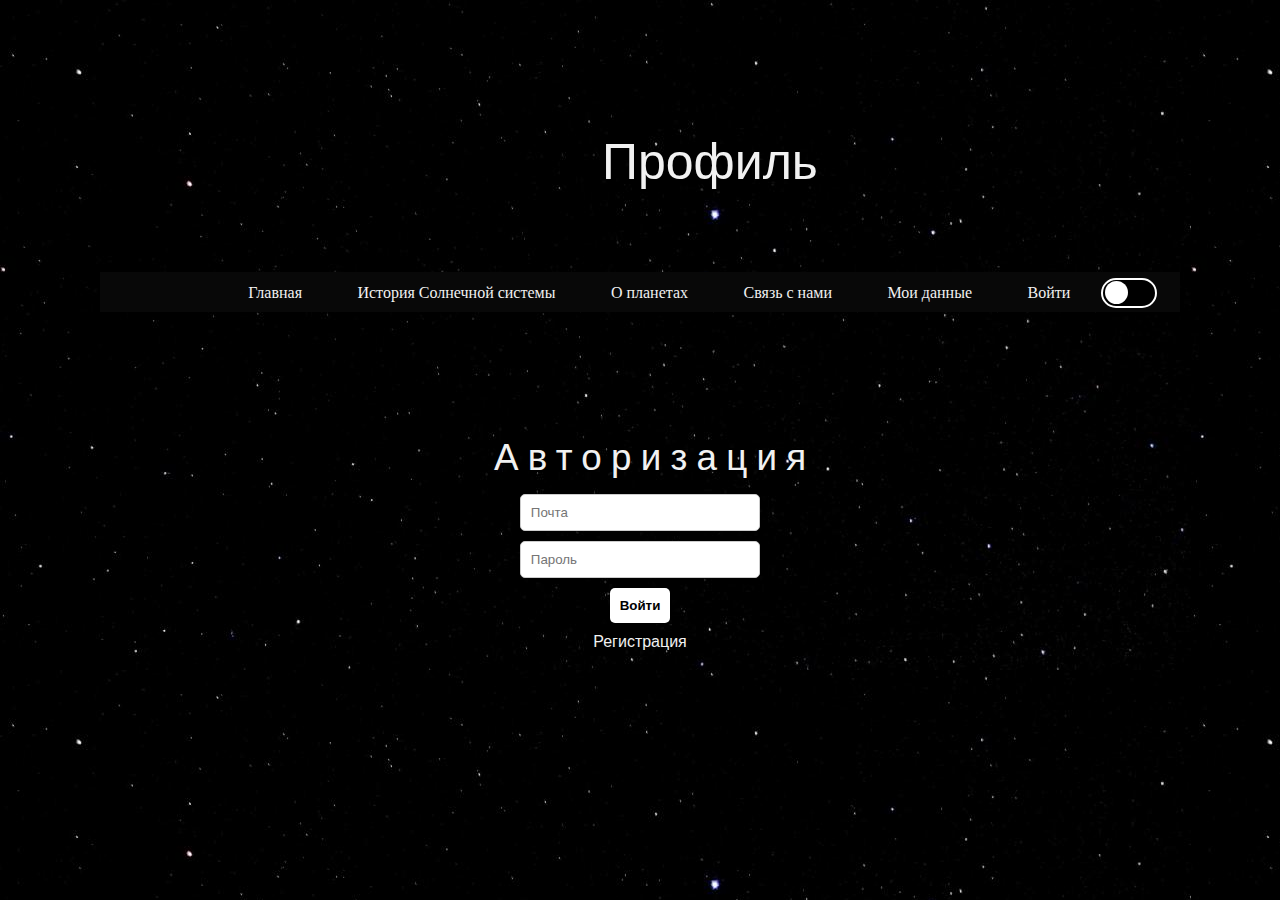
<file: pages/auth.html>
<!DOCTYPE html>
<html lang="en">

<head>
	<meta charset="UTF-8">
	<title>Невидомый 9</title>
	<link rel="stylesheet" type="text/css" href="../css/n9.css" />
	<link rel="stylesheet" type="text/css" href="../css/profile_page.css" />
	<link rel="shortcut icon" href="../src/img/favicon.ico" />
</head>

<body>
	<div class='container'>
		<br>
		<p class="cursor typewriter-animation">Профиль</p>
		<div id="header">
			<div id="navigation">
				<ul id="menu">
					<li><a href="../index.html">Главная</a></li>
					<li><a href="./history.html">История Солнечной системы</a></li>
					<li><a href="./planets.html">О планетах</a></li>
					<li><a href="./feedback.html">Связь с нами</a></li>
					<li><a href="./data.html">Мои данные</a></li>
					<li><a href="./auth.html">Войти</a></li>
					<label class="theme-switch" for="theme-checkbox">
						<input type="checkbox" id="theme-checkbox">
						<span class="slider round"></span>
					</label>
				</ul>
			</div>
		</div>
		<div class="content">
			<div id='auth' class="auth show">
				<form class="login-form show" id="login-form">
					<h1>Авторизация</h1>
					<div class="form-group">
						<input type="text" id="email" name="email" placeholder='Почта' required>
					</div>
					<div class="form-group">
						<input type="password" id="password" placeholder='Пароль' name="password" required>
					</div>
					<button type="submit">Войти</button>
					<a class="registration-form__link">Регистрация</a>
				</form>
				<form class="registration-form" id="registration-form">
					<h1>Регистрация</h1>
					<div class="form-group">
						<input type="text" id="r-firstname" placeholder='Имя' name="r-firstname" required>
					</div>
					<div class="form-group">
						<input type="text" id="r-lastname" placeholder='Фамилия' name="r-lastname" required>
					</div>
					<div class="form-group">
						<input type="text" id="r-email" placeholder='Почта' name="r-email" required>
					</div>
					<div class="form-group">
						<input type="password" id="r-password" placeholder='Пароль' name="r-password" required>
					</div>
					<button type="submit">Зарегистрироваться</button>
					<a class="login-form__link">Уже есть аккаунт?</a>
				</form>
			</div>
		</div>
	</div>

	<script src='../js/auth.js'></script>
	<script src='../js/login_state.js'></script>

</body>

</html>
</file>
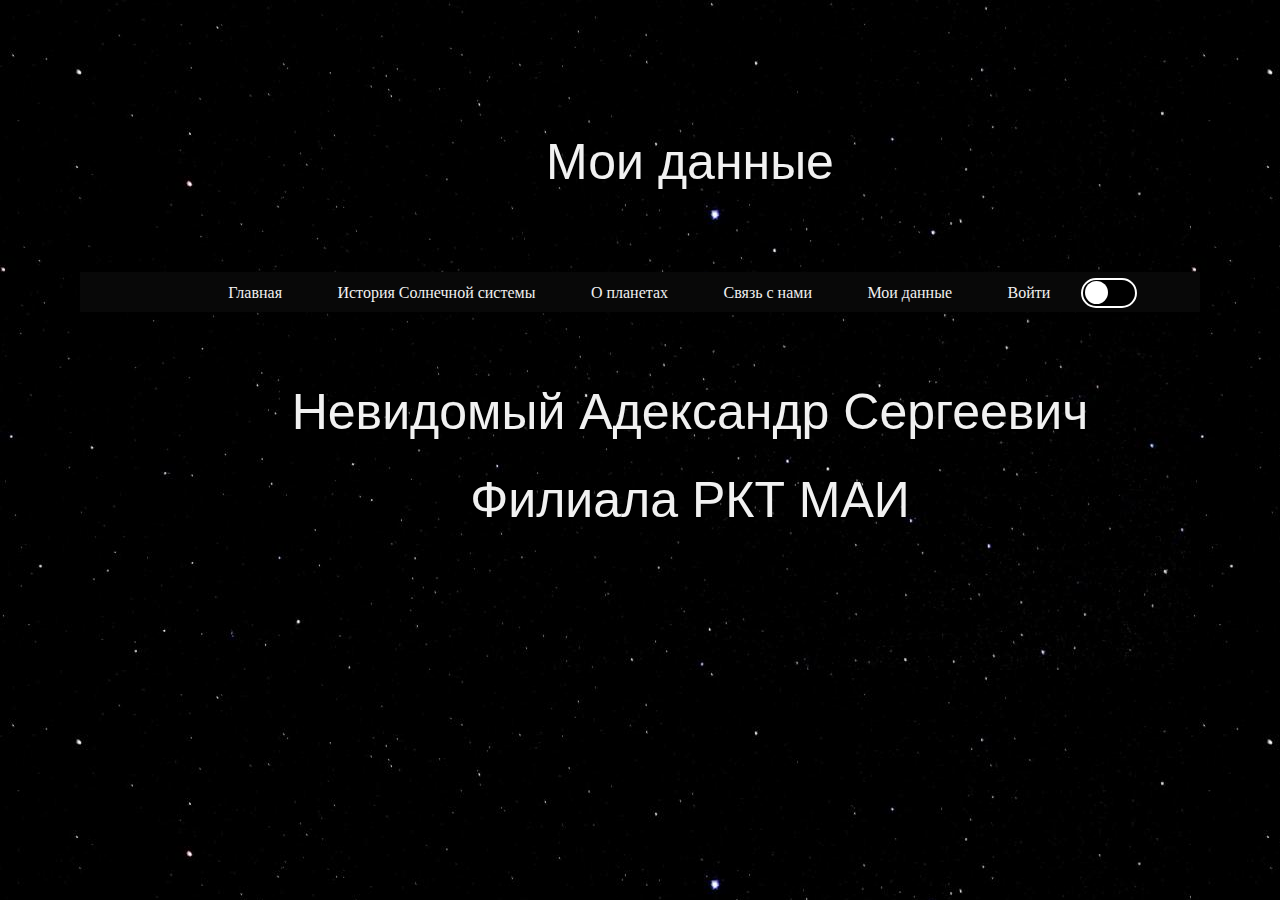
<file: pages/data.html>
<!DOCTYPE html>
<html lang="en">

<head>
	<meta charset="UTF-8">
	<title>Невидомый 9</title>
	<link rel="stylesheet" type="text/css" href="../css/n9.css" />
	<link rel="shortcut icon" href="../src/img/favicon.ico" />
</head>

<body>
	<br>
	<p class="cursor typewriter-animation">Мои данные</p>
	<div id="header">
		<div id="navigation">
			<ul id="menu">
				<li><a href="../index.html">Главная</a></li>
				<li><a href="./history.html">История Солнечной системы</a></li>
				<li><a href="./planets.html">О планетах</a></li>
				<li><a href="./feedback.html">Связь с нами</a></li>
				<li><a href="./data.html">Мои данные</a></li>
				<li><a href="./auth.html">Войти</a></li>
				<label class="theme-switch" for="theme-checkbox">
					<input type="checkbox" id="theme-checkbox">
					<span class="slider round"></span>
				</label>
			</ul>
		</div>
	</div>
	<p class="cursor typewriter-animation">Невидомый Адександр Сергеевич</p>
	<br>
	<p class="cursor typewriter-animation">Филиала РКТ МАИ</p>
	<br>

	<script src='../js/login_state.js'></script>
</body>

</html>
</file>
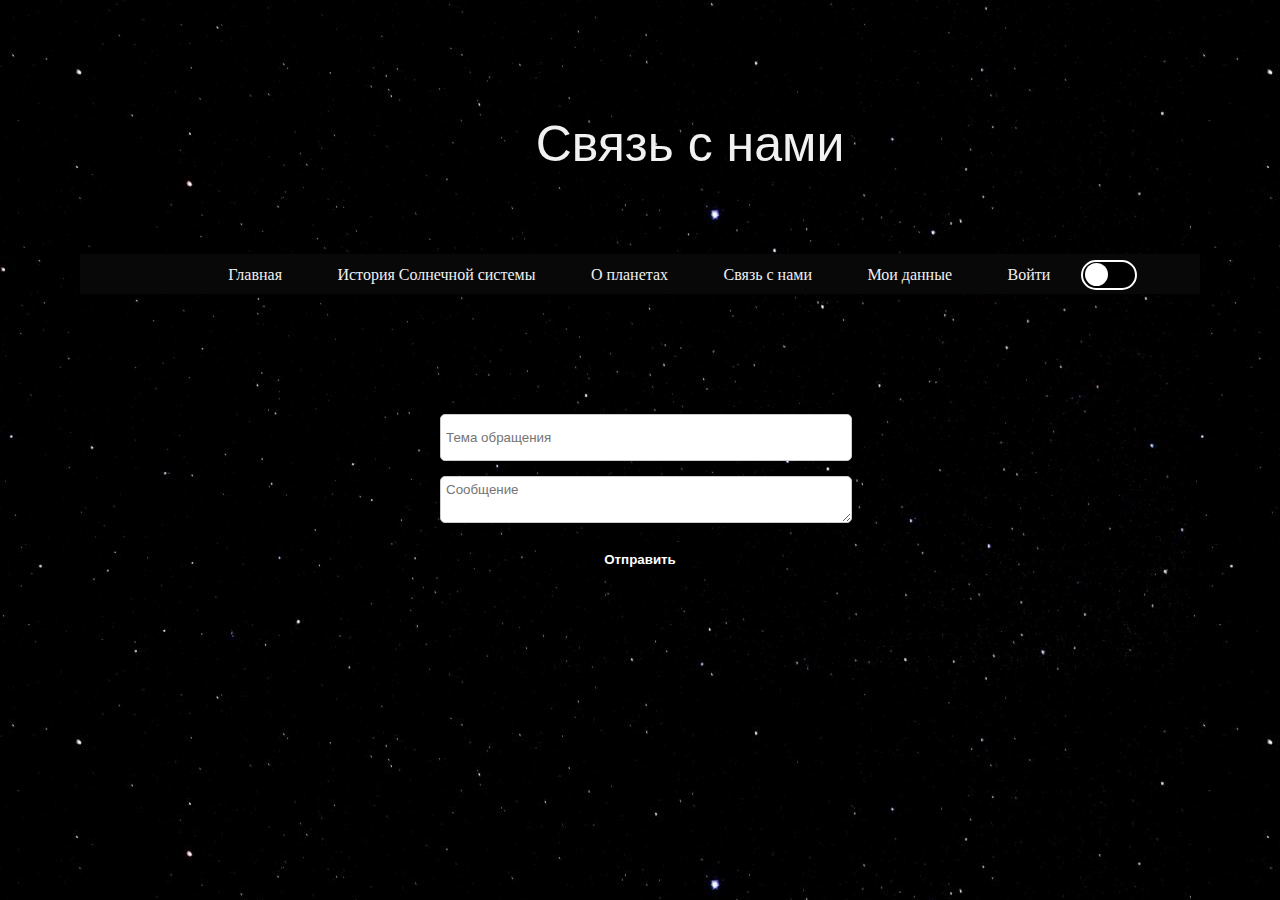
<file: pages/feedback.html>
<!DOCTYPE html>
<html lang="en">

<head>
	<meta charset="UTF-8">
	<title>Невидомый 9</title>
	<link rel="stylesheet" type="text/css" href="../css/feedback_page.css" />
	<link rel="stylesheet" type="text/css" href="../css/n9.css" />
	<link rel="shortcut icon" href="../src/img/favicon.ico" />
</head>

<body>

	<p class="cursor typewriter-animation">Связь с нами</p>

	<div id="header">
		<div id="navigation">
			<ul id="menu">
				<li><a href="../index.html">Главная</a></li>
				<li><a href="./history.html">История Солнечной системы</a></li>
				<li><a href="./planets.html">О планетах</a></li>
				<li><a href="./feedback.html">Связь с нами</a></li>
				<li><a href="./data.html">Мои данные</a></li>
				<li><a href="./auth.html">Войти</a></li>
				<label class="theme-switch" for="theme-checkbox">
					<input type="checkbox" id="theme-checkbox">
					<span class="slider round"></span>
				</label>
			</ul>
		</div>
	</div>
	<h1 id='login-error' style='color: #fff; display: none;'>Для начала нужно авторизоваться!</h1>
	<div class="feedback-container">
		<form id="feedback-form">
			<div class="form-group">
				<input type="text" id="topic" placeholder='Тема обращения' name="topic" required>
			</div>
			<div class="form-group">
				<textarea id="message" placeholder='Сообщение' name="message" required></textarea>
			</div>
			<button type="submit">Отправить</button>
		</form>
	</div>

	<a href="#" title="Вернуться к началу" class="topbutton">^Наверх</a>

	<!-- end of bttmbar -->
	<script src='../js/feedback.js'></script>
	<script src='../js/login_state.js'></script>
</body>

</html>
</file>
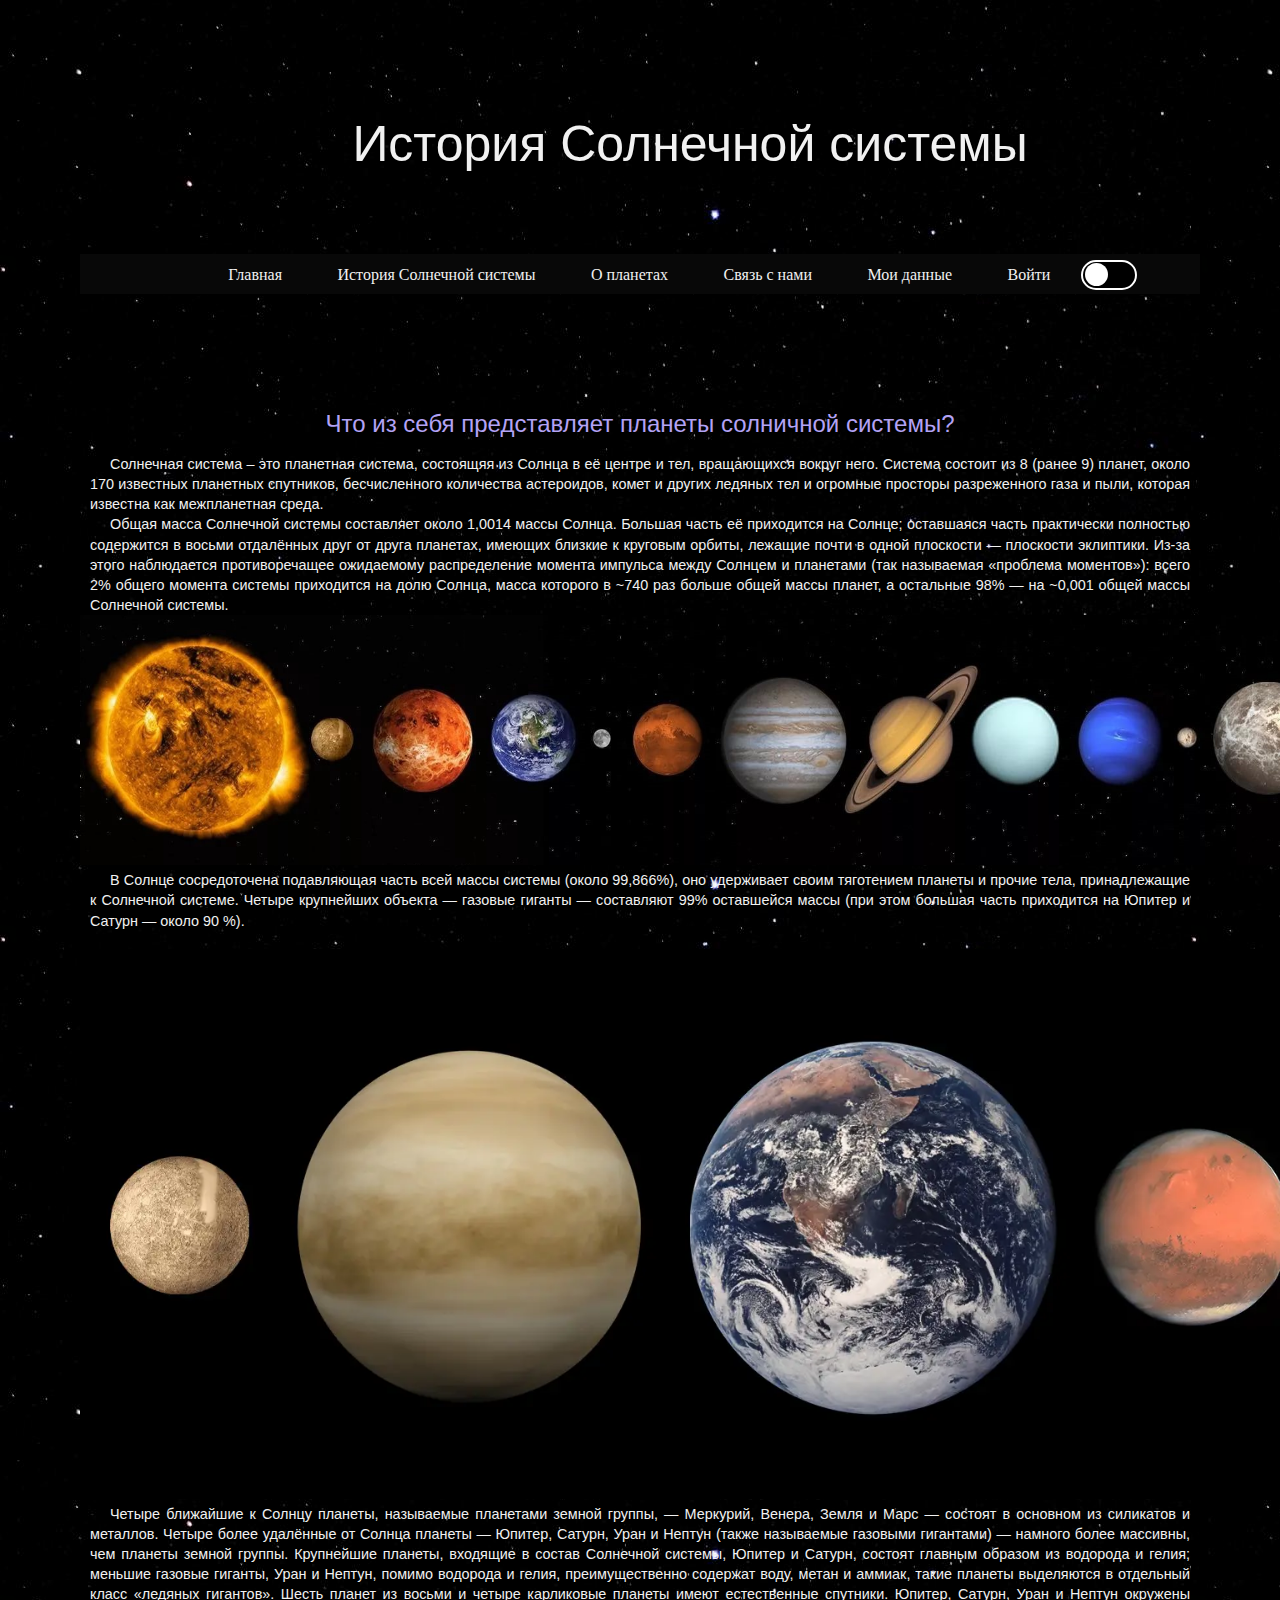
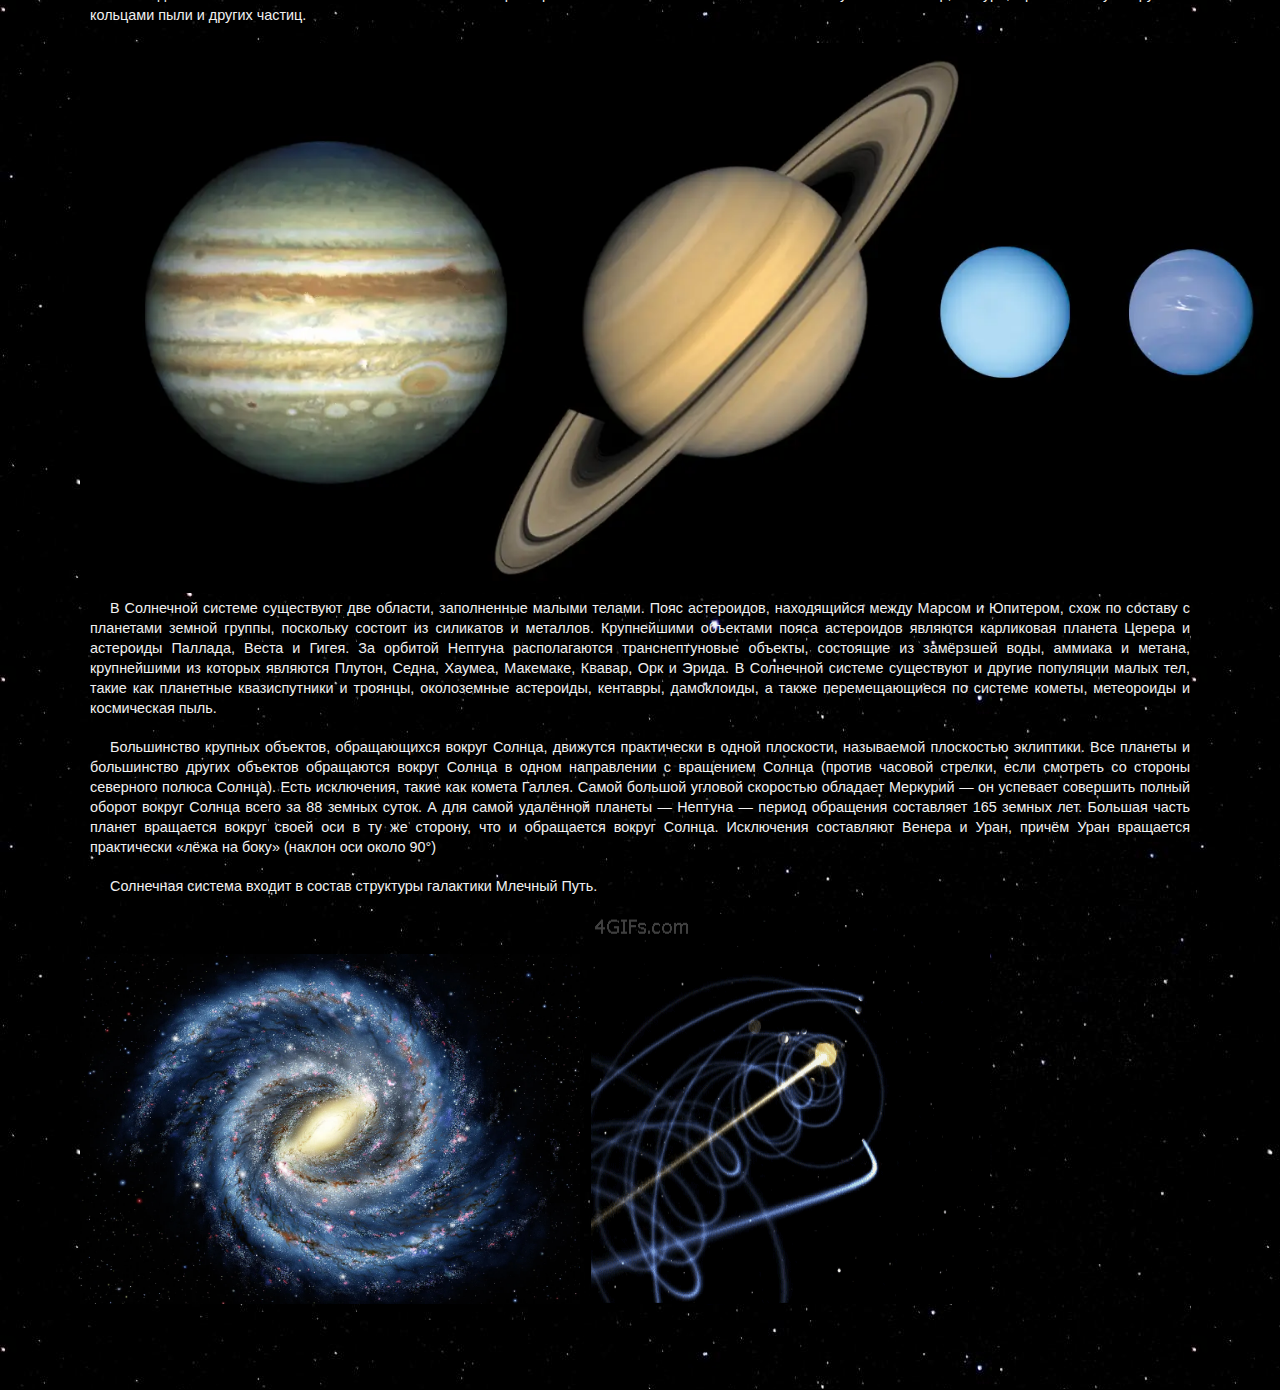
<file: pages/history.html>
<!DOCTYPE html>
<html lang="en">

<head>
	<meta charset="UTF-8">
	<title>Невидомый 9</title>
	<link rel="stylesheet" type="text/css" href="../css/n9.css" />
	<link rel="shortcut icon" href="../src/img/favicon.ico" />
</head>

<body>
	<p class="cursor typewriter-animation">История Солнечной системы</p>
	<div id="header">
		<div id="navigation">
			<ul id="menu">
				<li><a href="../index.html">Главная</a></li>
				<li><a href="./history.html">История Солнечной системы</a></li>
				<li><a href="./planets.html">О планетах</a></li>
				<li><a href="./feedback.html">Связь с нами</a></li>
				<li><a href="./data.html">Мои данные</a></li>
				<li><a href="./auth.html">Войти</a></li>
				<label class="theme-switch" for="theme-checkbox">
					<input type="checkbox" id="theme-checkbox">
					<span class="slider round"></span>
				</label>
			</ul>
		</div>
	</div>

	<!-- end of hdr img -->
	<h2>Что из себя представляет планеты солничной системы?</h2>
	<p>Солнечная система – это планетная система, состоящяя из Солнца в её центре и тел, вращающихся вокруг него. Система
		состоит из 8 (ранее 9) планет, около 170 известных планетных спутников, бесчисленного количества астероидов, комет и
		других ледяных тел и огромные просторы разреженного газа и пыли, которая известна как межпланетная среда.</p>
	<p>Общая масса Солнечной системы составляет около 1,0014 массы Солнца. Большая часть её приходится на Солнце;
		оставшаяся часть практически полностью содержится в восьми отдалённых друг от друга планетах, имеющих близкие к
		круговым орбиты, лежащие почти в одной плоскости — плоскости эклиптики. Из-за этого наблюдается противоречащее
		ожидаемому распределение момента импульса между Солнцем и планетами (так называемая «проблема моментов»): всего 2%
		общего момента системы приходится на долю Солнца, масса которого в ~740 раз больше общей массы планет, а остальные
		98% — на ~0,001 общей массы Солнечной системы.</p>
	<img src="../src/img/planets.png" width="1250" height="250">
	<br>
	<p>В Солнце сосредоточена подавляющая часть всей массы системы (около 99,866%), оно удерживает своим тяготением
		планеты и прочие тела, принадлежащие к Солнечной системе. Четыре крупнейших объекта — газовые гиганты — составляют
		99% оставшейся массы (при этом большая часть приходится на Юпитер и Сатурн — около 90 %).</p>
	<br>
	<img src="../src/img/planet_size_comparisons.png" width="1250" height="550">
	<br>
	<p>Четыре ближайшие к Солнцу планеты, называемые планетами земной группы, — Меркурий, Венера, Земля и Марс — состоят в
		основном из силикатов и металлов.

		Четыре более удалённые от Солнца планеты — Юпитер, Сатурн, Уран и Нептун (также называемые газовыми гигантами) —
		намного более массивны, чем планеты земной группы. Крупнейшие планеты, входящие в состав Солнечной системы, Юпитер и
		Сатурн, состоят главным образом из водорода и гелия; меньшие газовые гиганты, Уран и Нептун, помимо водорода и
		гелия, преимущественно содержат воду, метан и аммиак, такие планеты выделяются в отдельный класс «ледяных гигантов».
		Шесть планет из восьми и четыре карликовые планеты имеют естественные спутники. Юпитер, Сатурн, Уран и Нептун
		окружены кольцами пыли и других частиц.</p>
	<br>
	<img src="../src/img/Gas_planet_size_comparisons.png" width="1250" height="550">
	<p>В Солнечной системе существуют две области, заполненные малыми телами. Пояс астероидов, находящийся между Марсом и
		Юпитером, схож по составу с планетами земной группы, поскольку состоит из силикатов и металлов. Крупнейшими
		объектами пояса астероидов являются карликовая планета Церера и астероиды Паллада, Веста и Гигея. За орбитой Нептуна
		располагаются транснептуновые объекты, состоящие из замёрзшей воды, аммиака и метана, крупнейшими из которых
		являются Плутон, Седна, Хаумеа, Макемаке, Квавар, Орк и Эрида. В Солнечной системе существуют и другие популяции
		малых тел, такие как планетные квазиспутники и троянцы, околоземные астероиды, кентавры, дамоклоиды, а также
		перемещающиеся по системе кометы, метеороиды и космическая пыль.</p>
	<br>
	<p>Большинство крупных объектов, обращающихся вокруг Солнца, движутся практически в одной плоскости, называемой
		плоскостью эклиптики. Все планеты и большинство других объектов обращаются вокруг Солнца в одном направлении с
		вращением Солнца (против часовой стрелки, если смотреть со стороны северного полюса Солнца). Есть исключения, такие
		как комета Галлея. Самой большой угловой скоростью обладает Меркурий — он успевает совершить полный оборот вокруг
		Солнца всего за 88 земных суток. А для самой удалённой планеты — Нептуна — период обращения составляет 165 земных
		лет. Большая часть планет вращается вокруг своей оси в ту же сторону, что и обращается вокруг Солнца. Исключения
		составляют Венера и Уран, причём Уран вращается практически «лёжа на боку» (наклон оси около 90°)</p>
	<br>
	<p>Солнечная система входит в состав структуры галактики Млечный Путь.</p>
	<br>
	<img src="../src/img/ml_put.png" width="500" height="350"> <img src="../src/img/590.gif" width="400"
		height="390">

	<a href="#" title="Вернуться к началу" class="topbutton">^Наверх</a>

	<!-- end of bttmbar -->
	<script src='../js/login_state.js'></script>
</body>

</html>
</file>
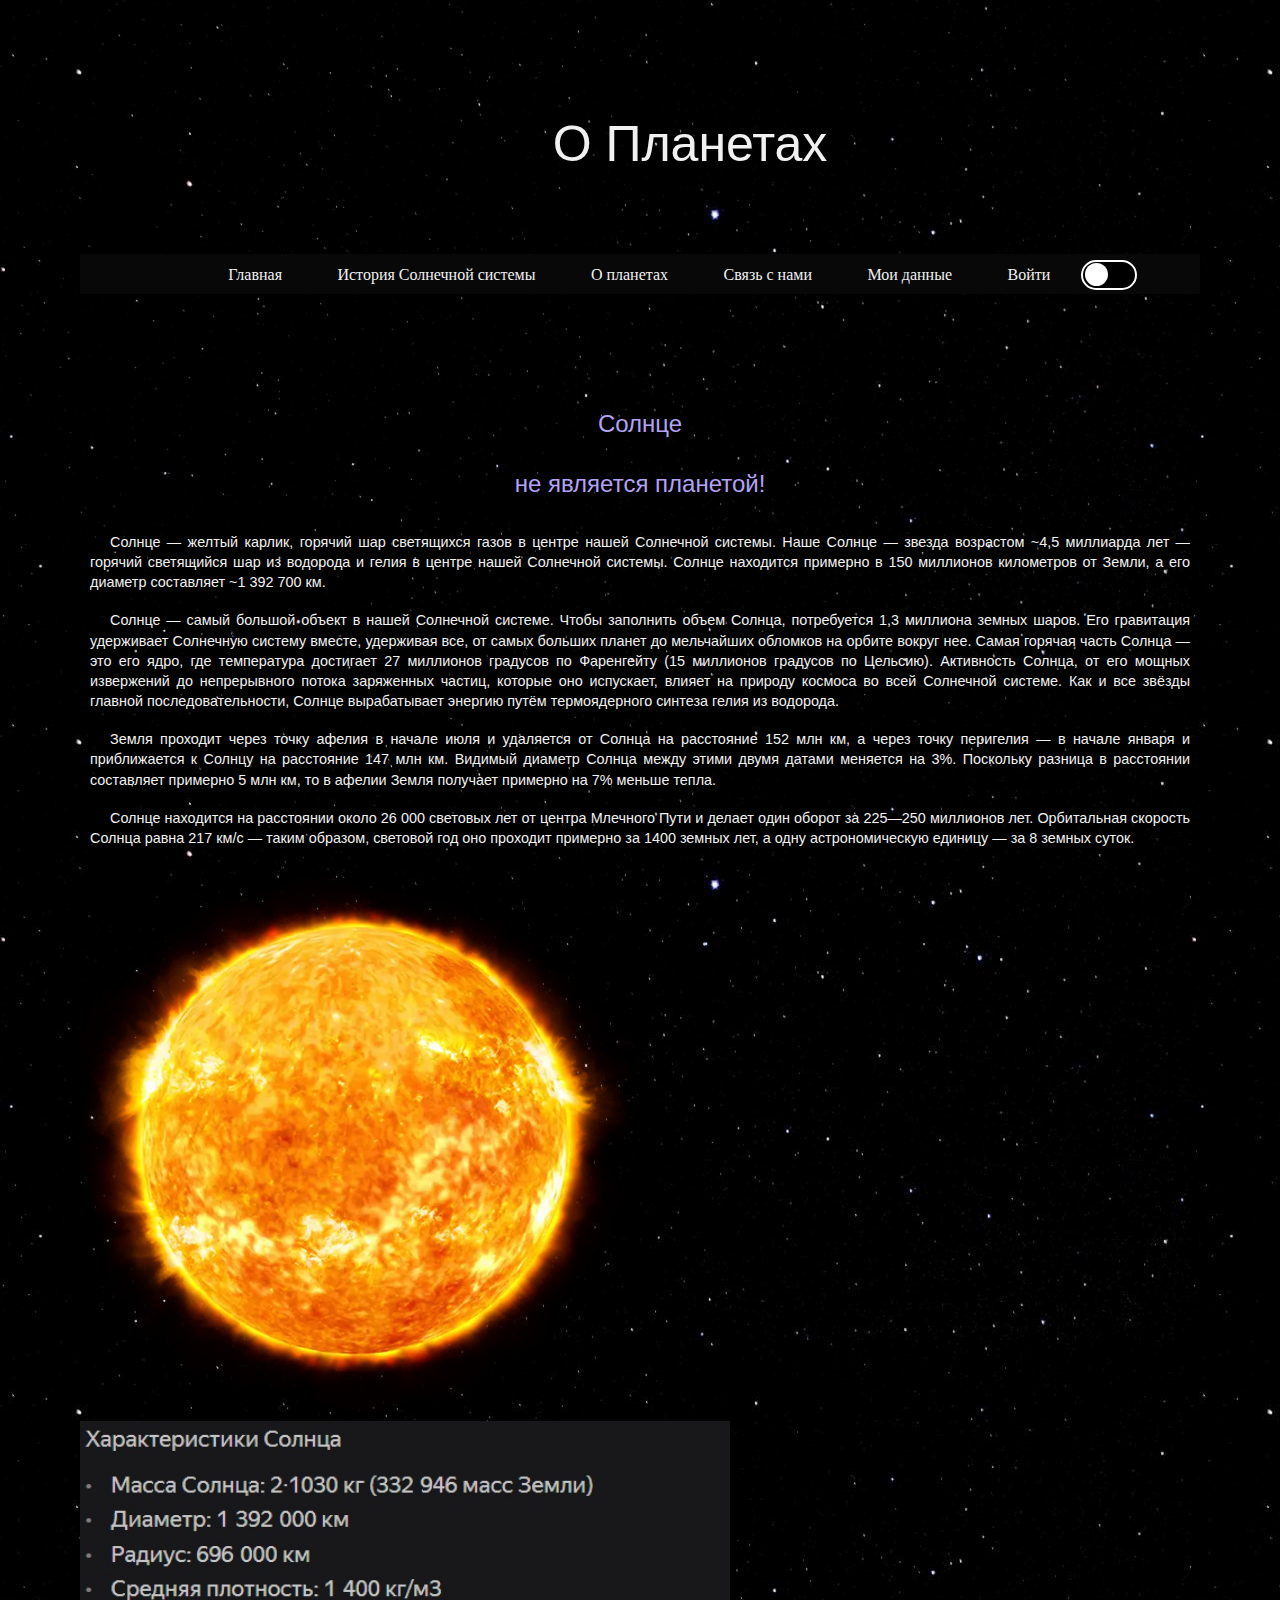
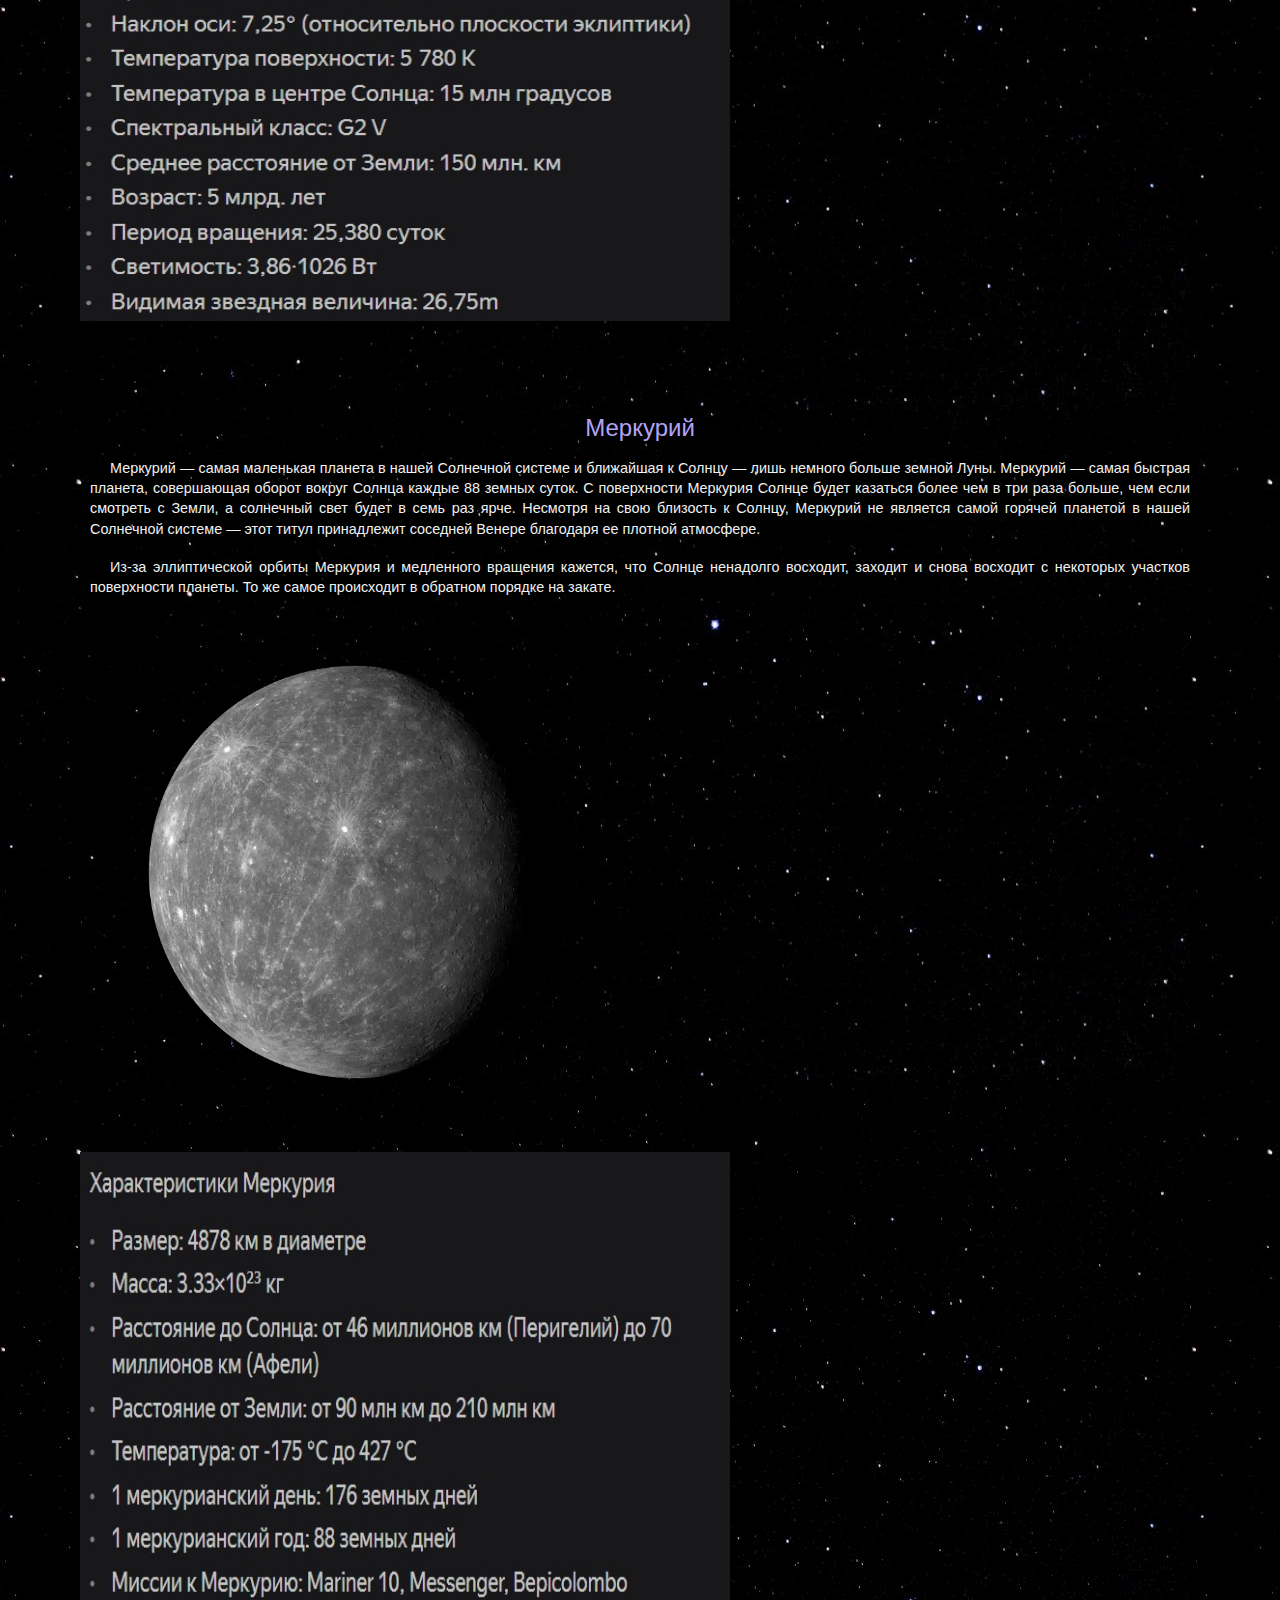
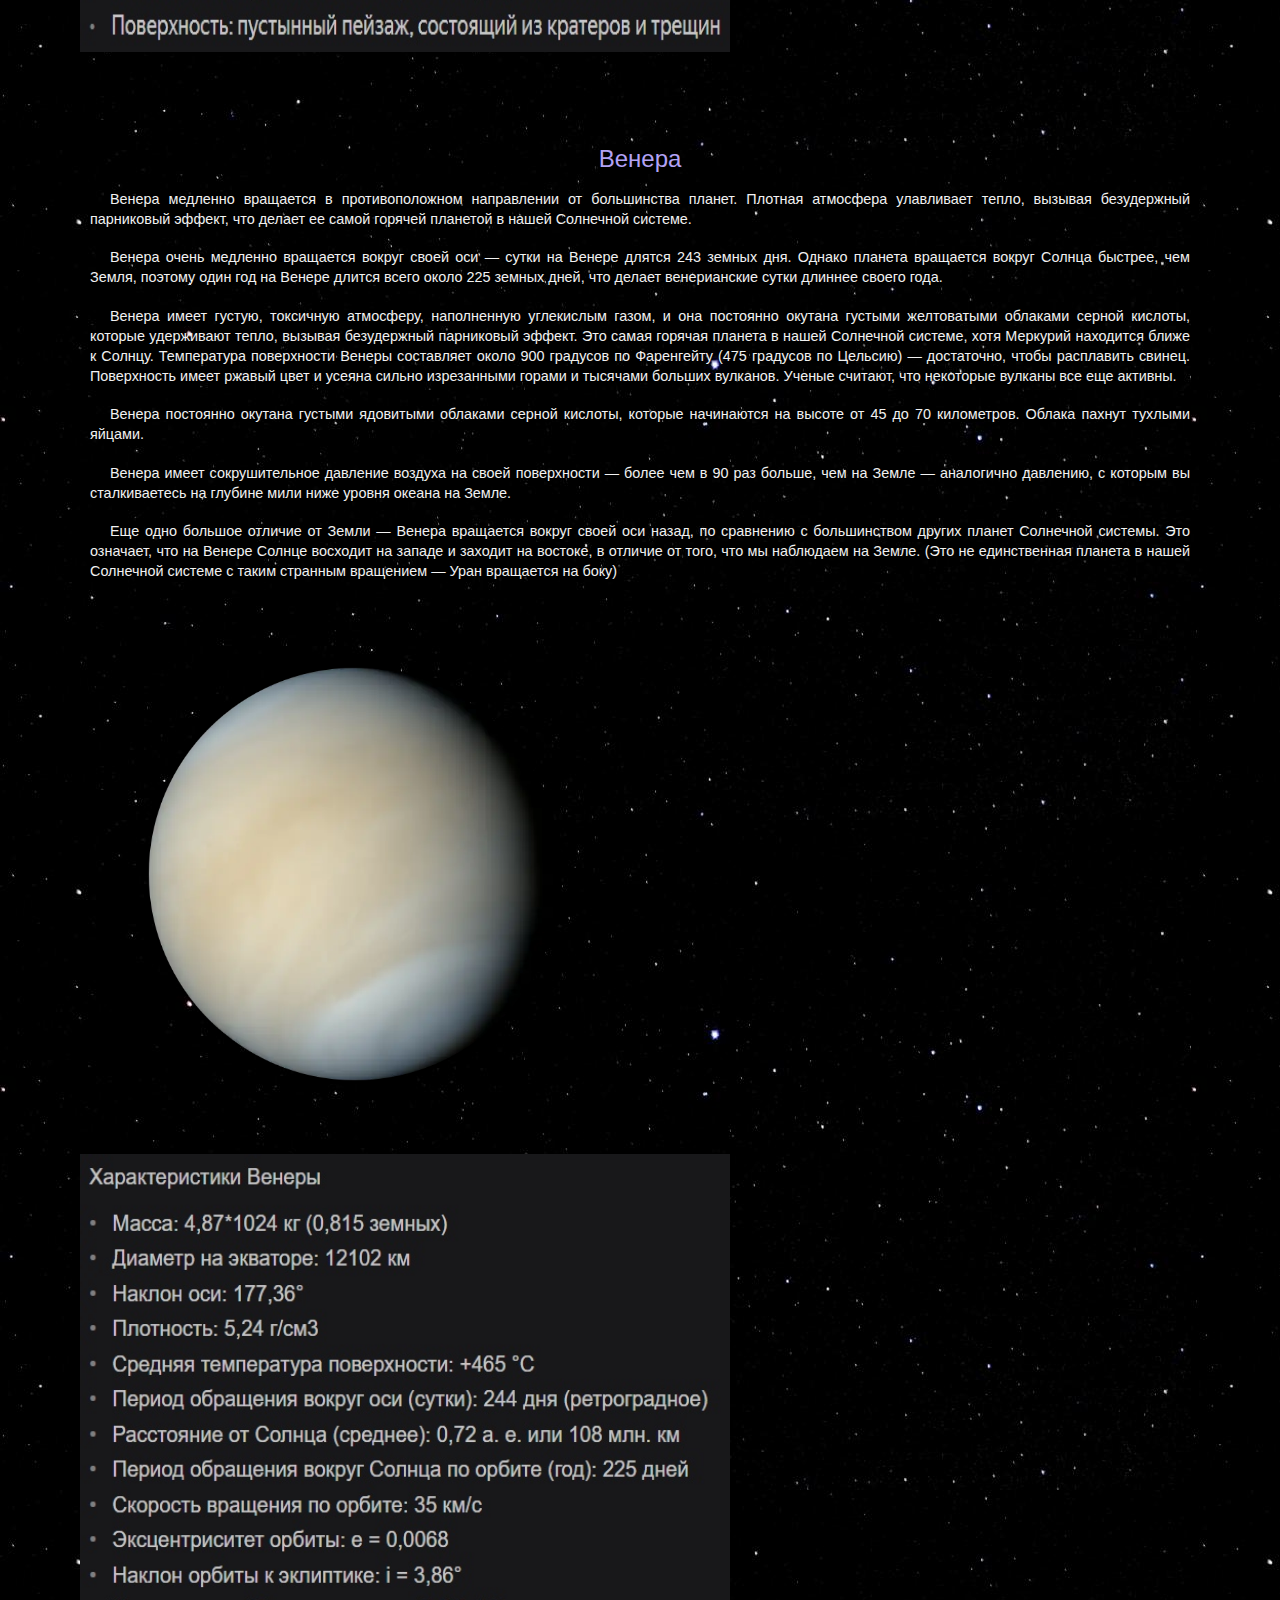
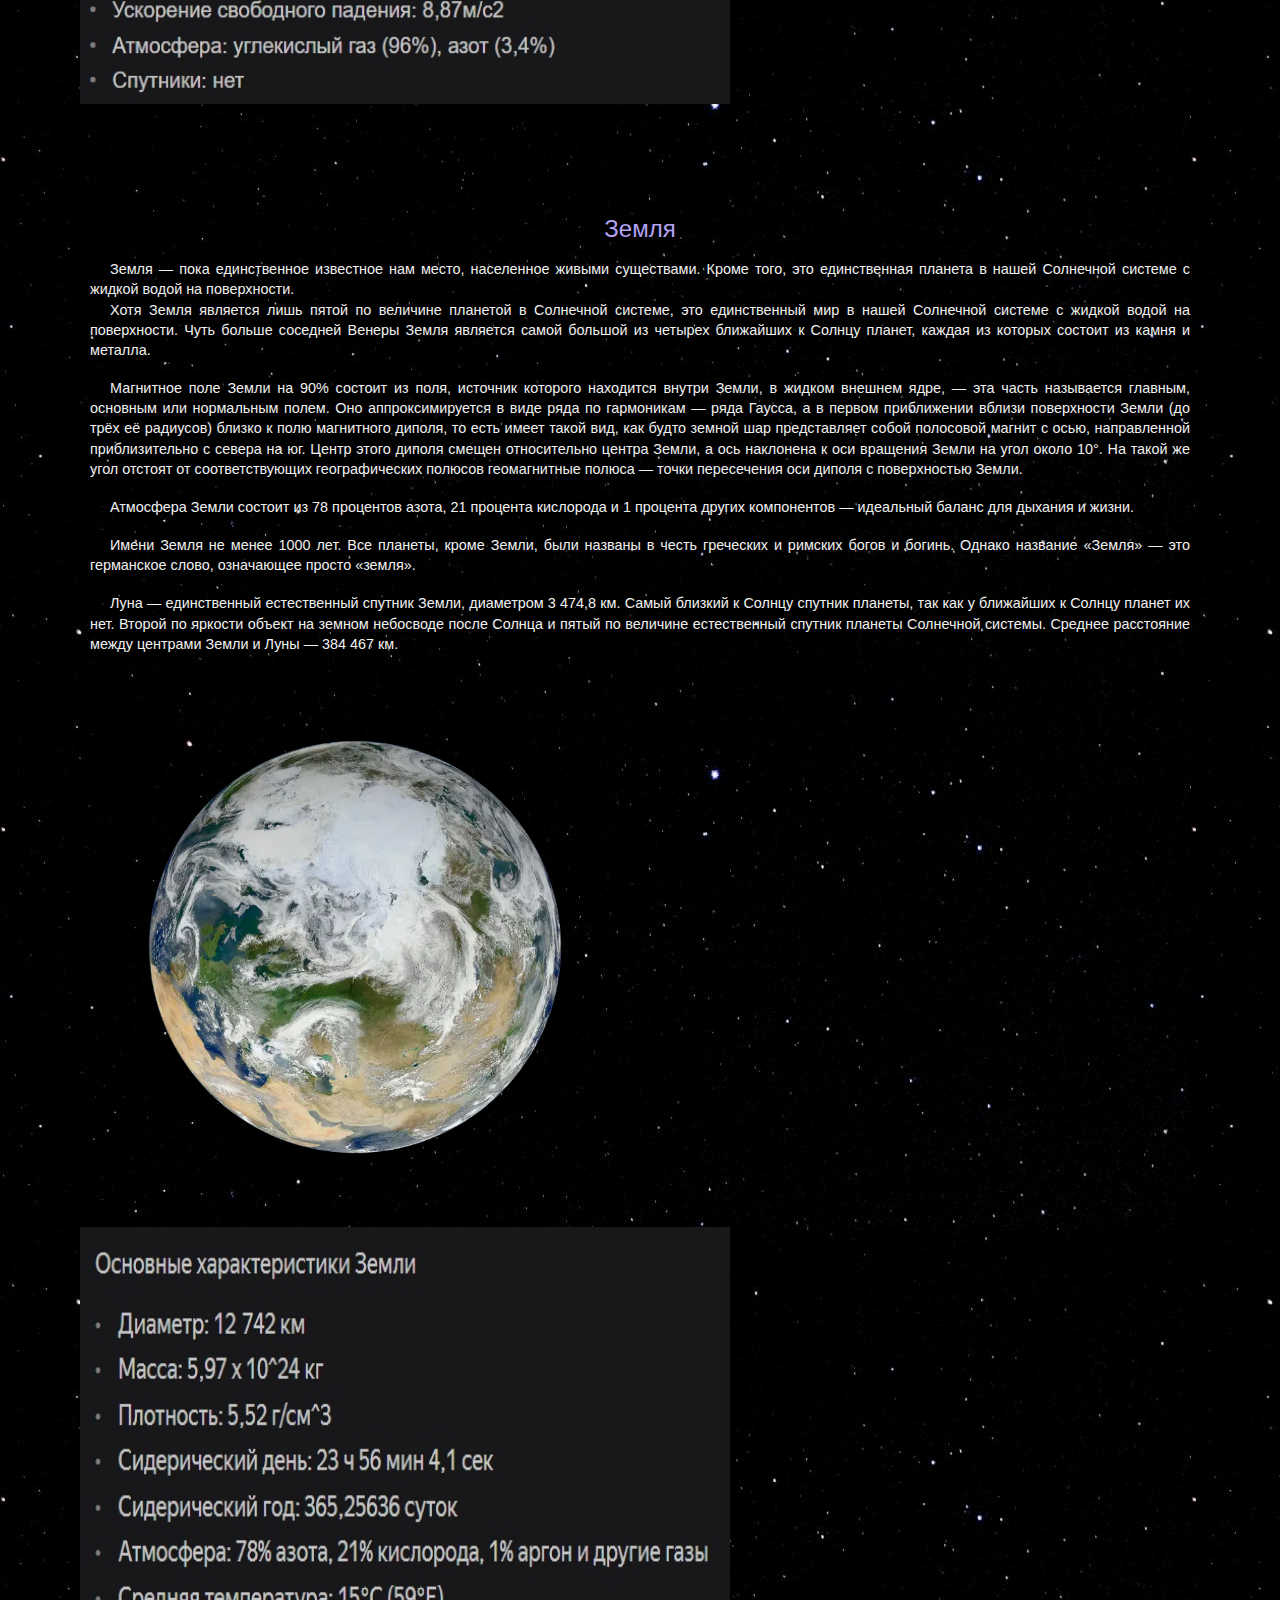
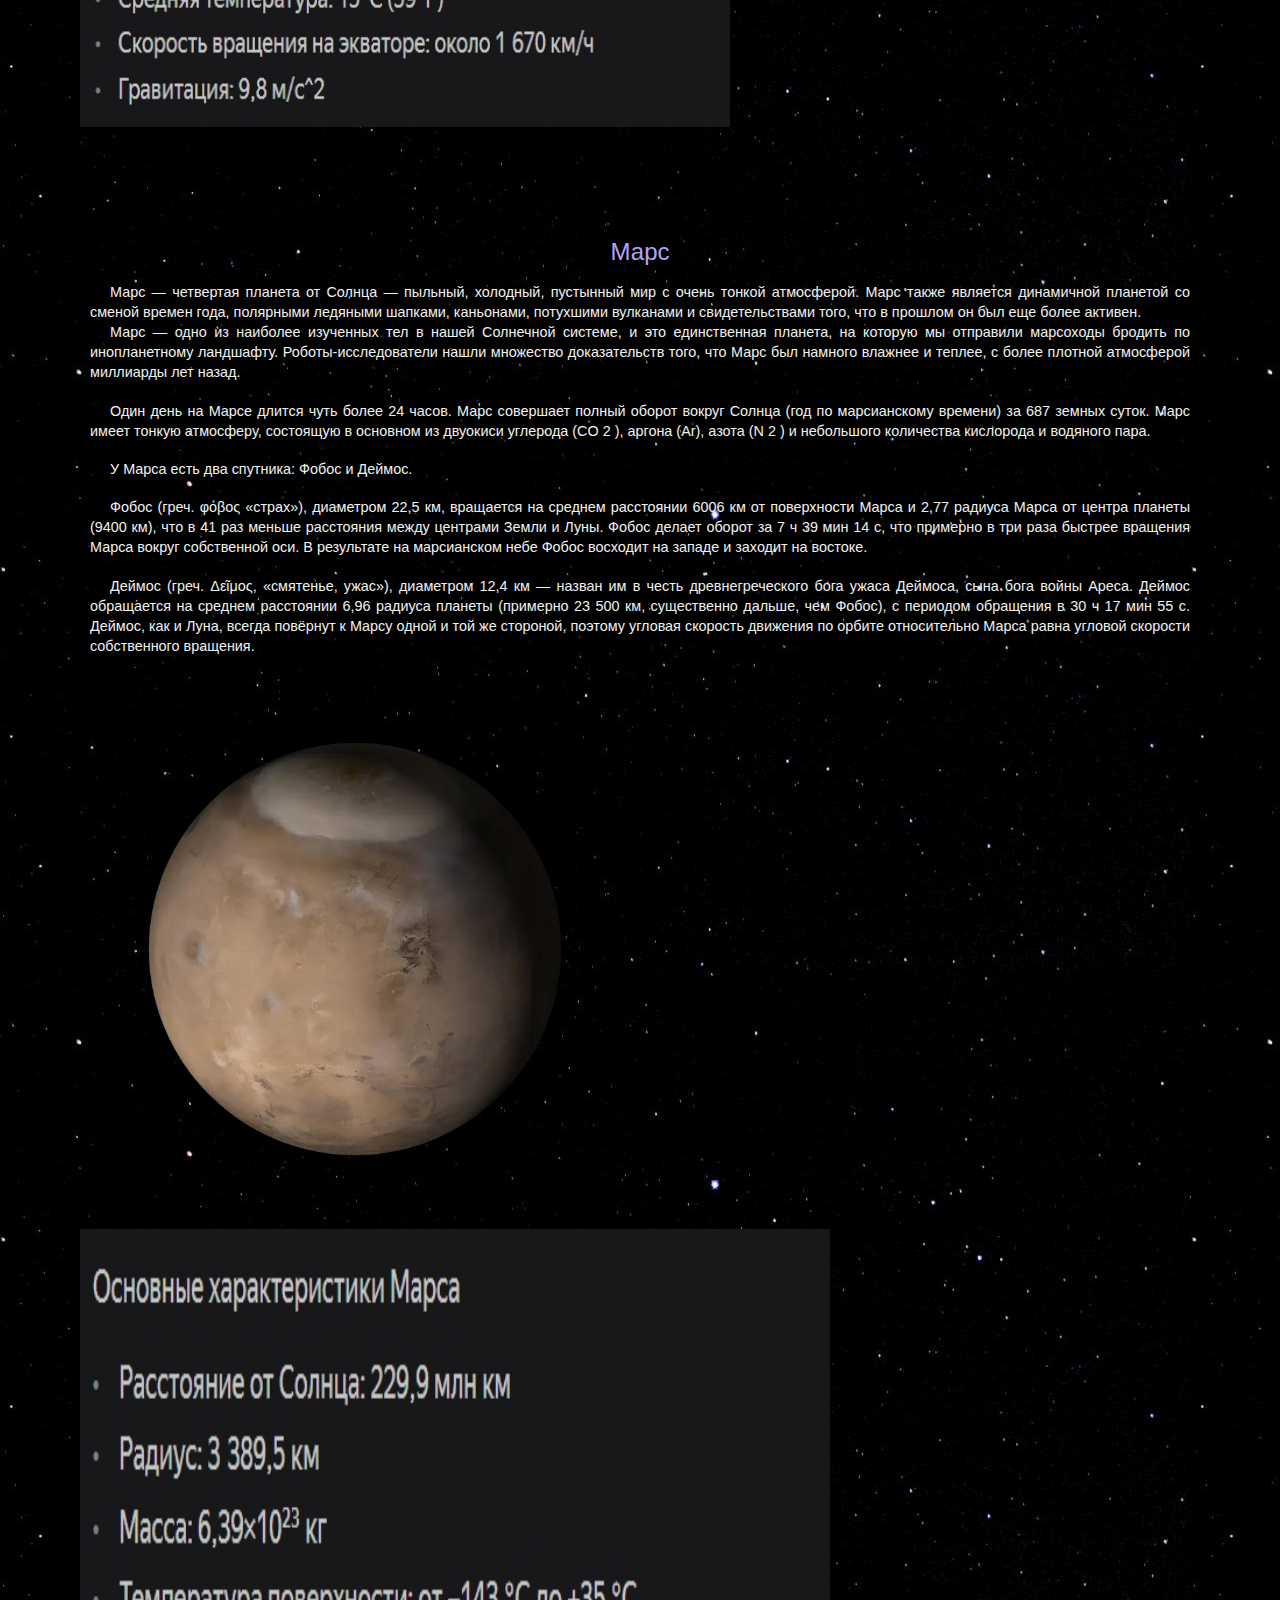
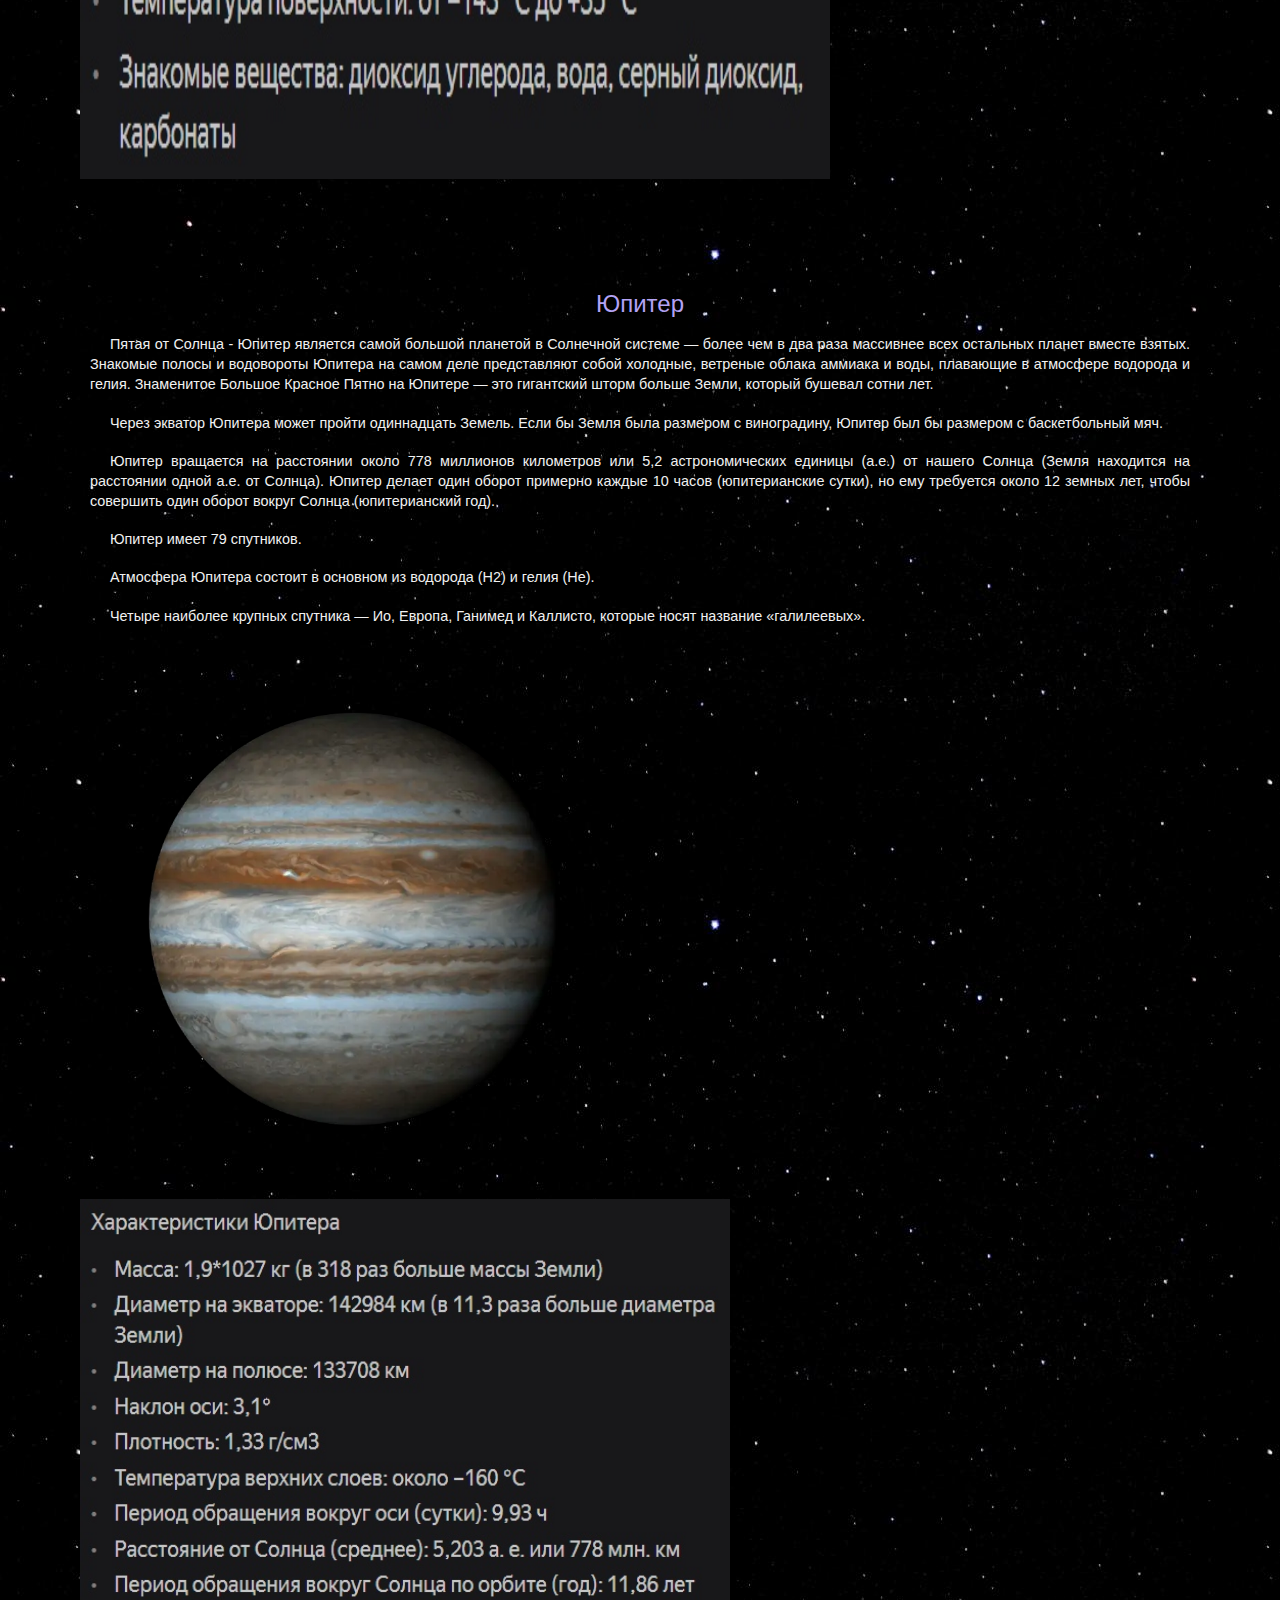
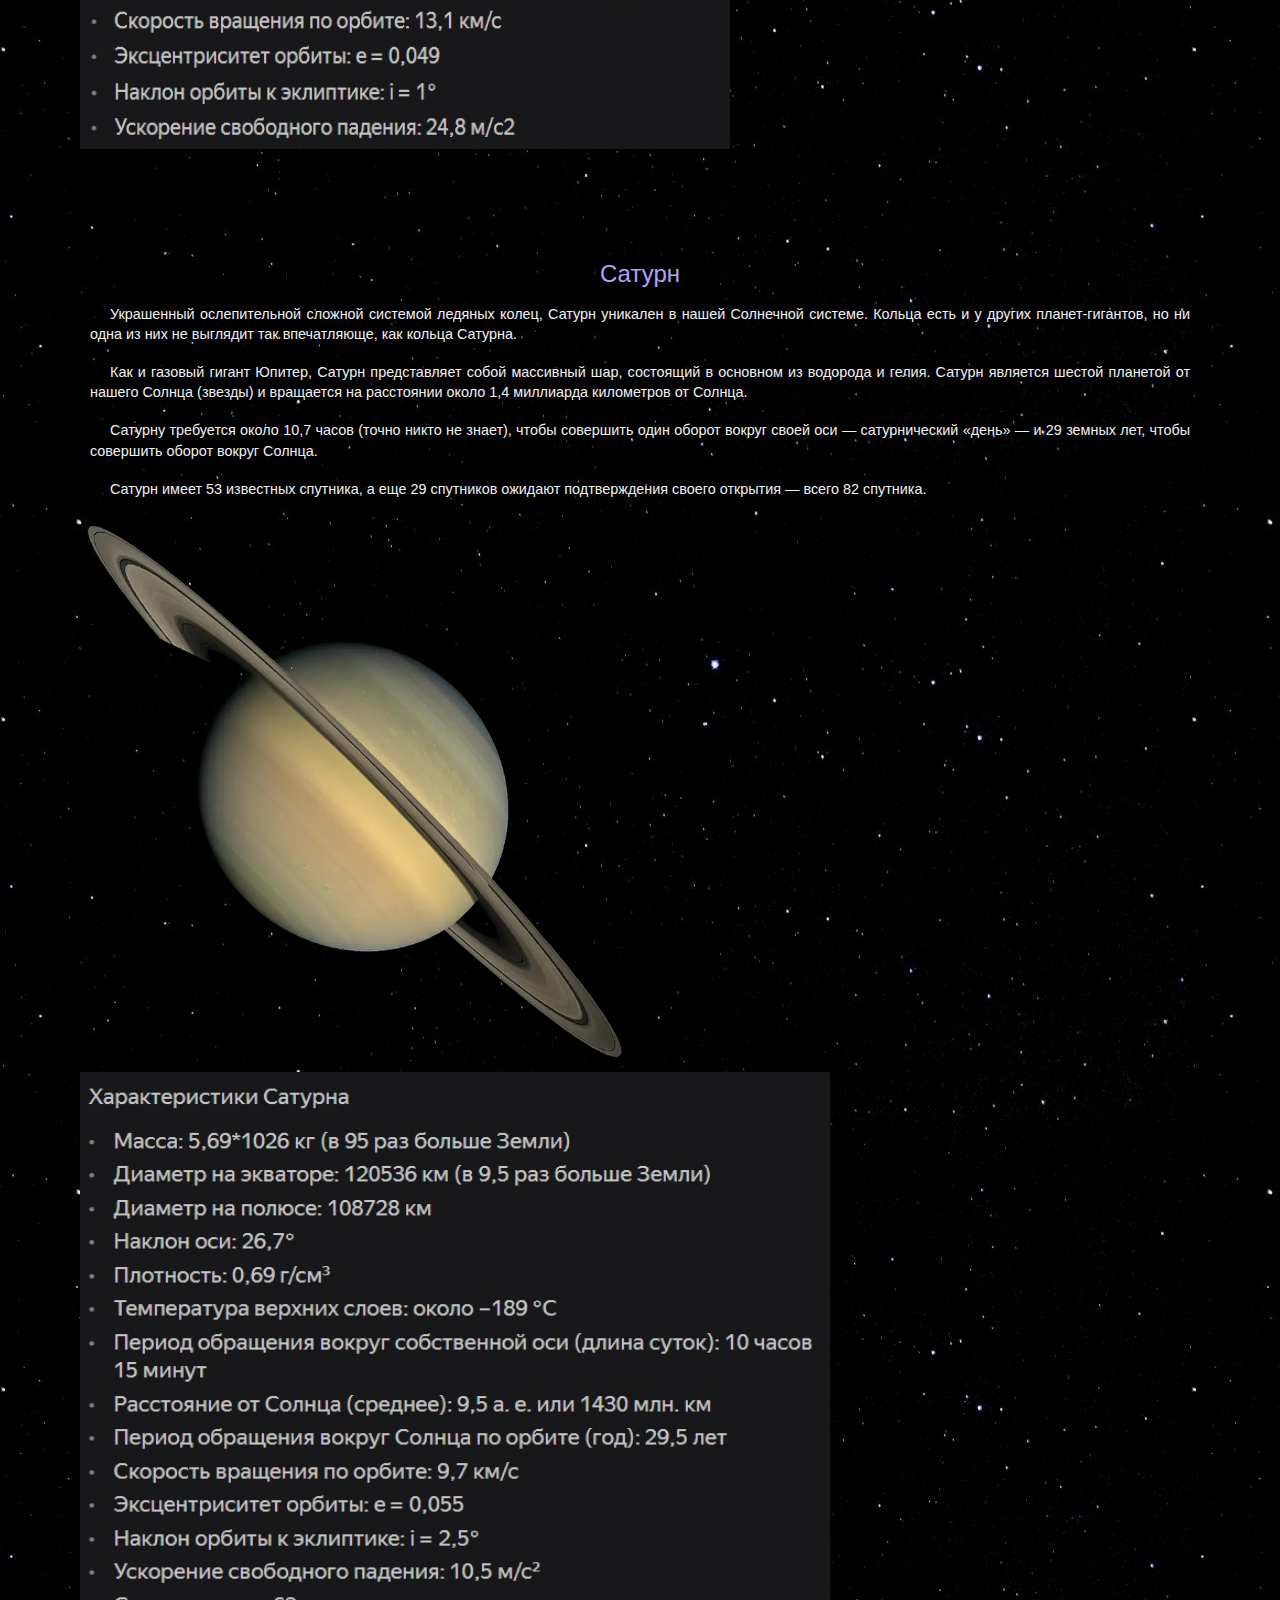
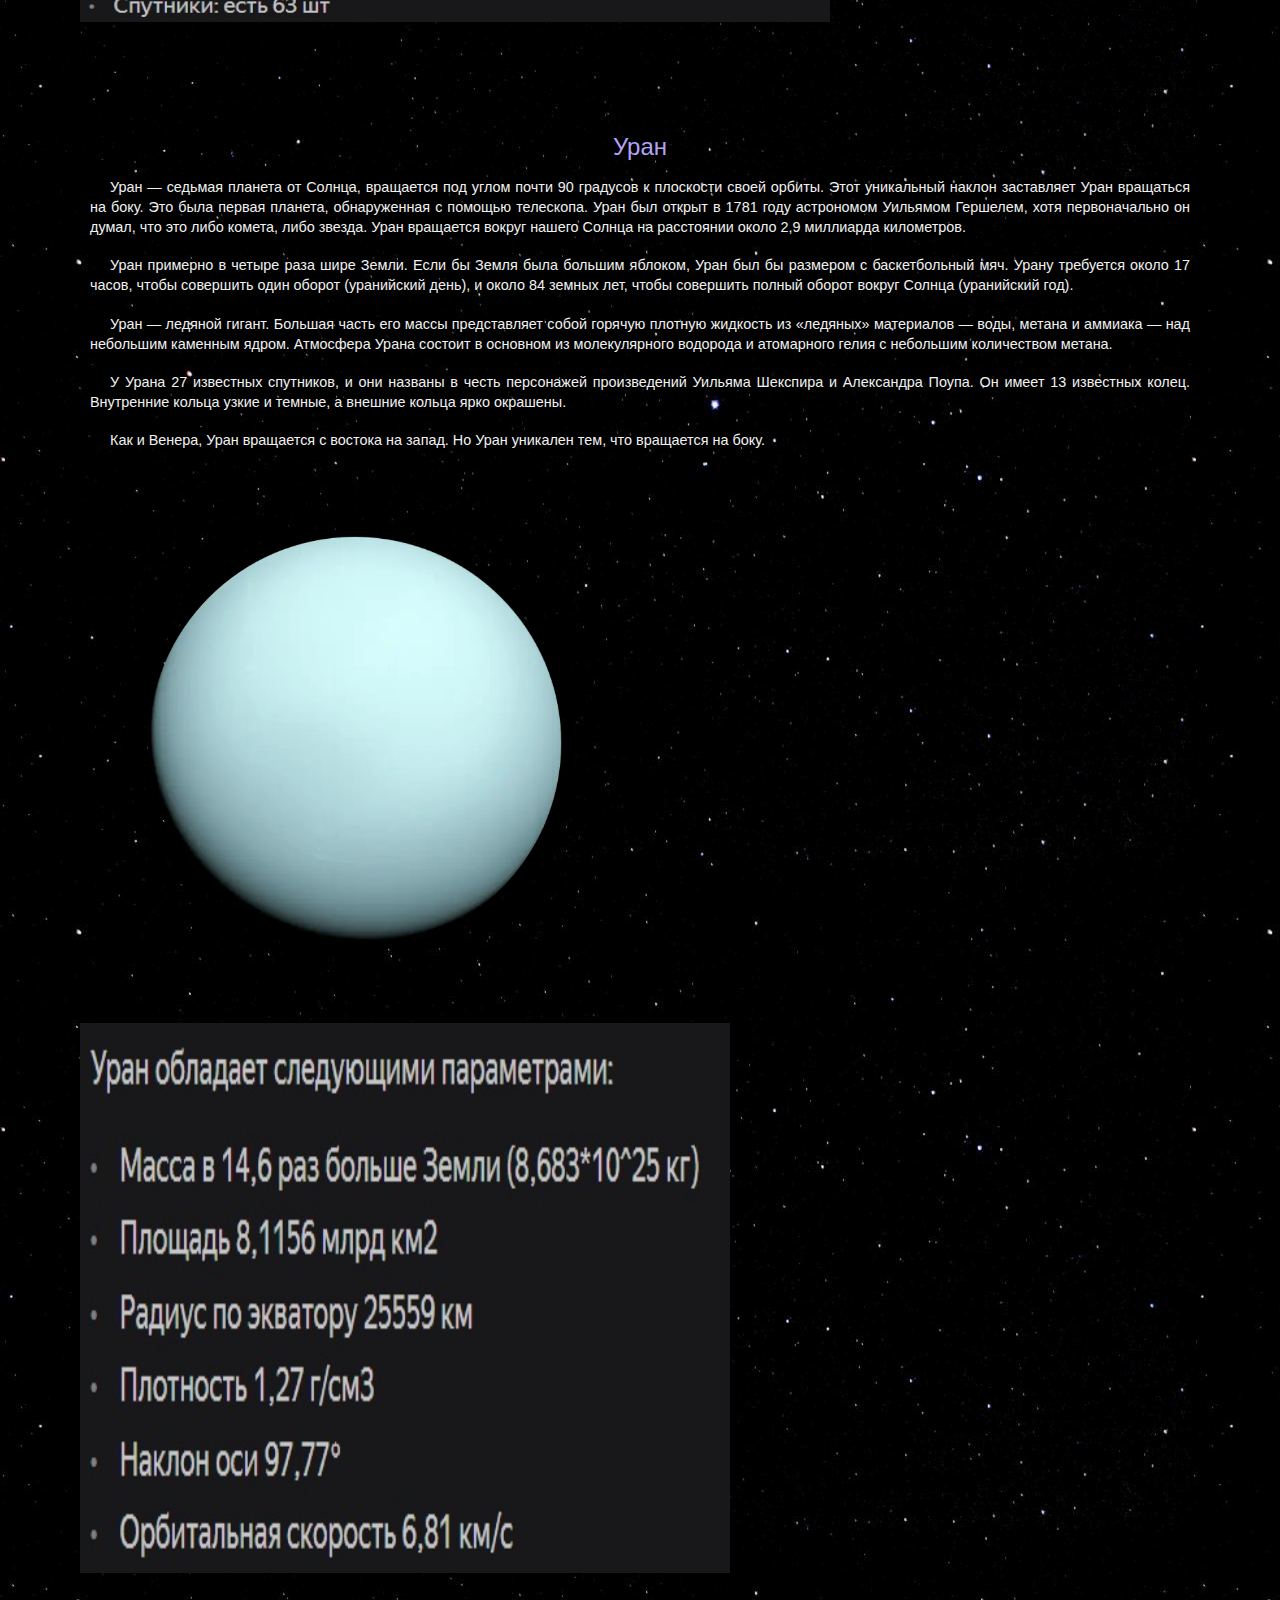
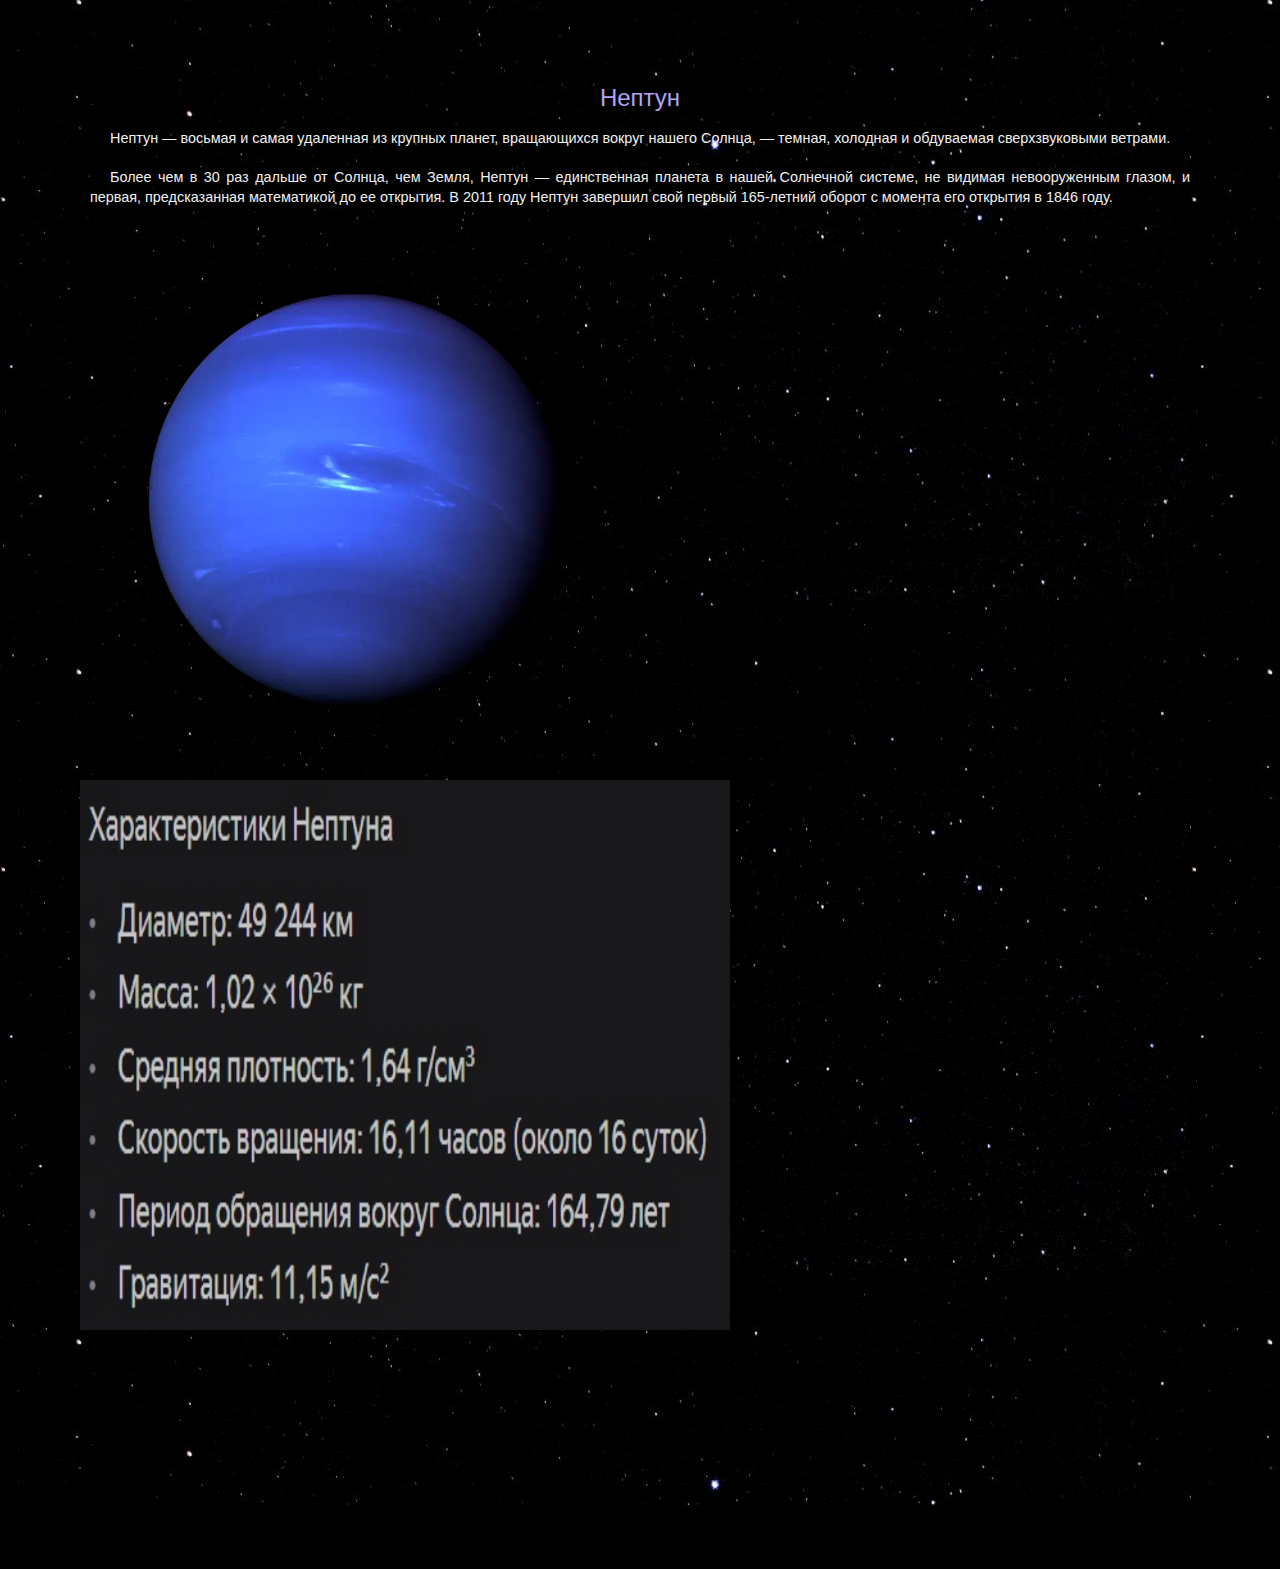
<file: pages/planets.html>
<!DOCTYPE html>
<html lang="en">

<head>
	<meta charset="UTF-8">
	<title>Невидомый 9</title>
	<link rel="stylesheet" type="text/css" href="../css/n9.css" />
	<link rel="shortcut icon" href="../src/img/favicon.ico" />
</head>

<body>
	<p class="cursor typewriter-animation">О Планетах</p>

	<div id="header">
		<div id="navigation">
			<ul id="menu">
				<li><a href="../index.html">Главная</a></li>
				<li><a href="./history.html">История Солнечной системы</a></li>
				<li><a href="./planets.html">О планетах</a></li>
				<li><a href="./feedback.html">Связь с нами</a></li>
				<li><a href="./data.html">Мои данные</a></li>
				<li><a href="./auth.html">Войти</a></li>
				<label class="theme-switch" for="theme-checkbox">
					<input type="checkbox" id="theme-checkbox">
					<span class="slider round"></span>
				</label>
			</ul>
		</div>
	</div>

	<!-- end of hdr img -->
	<h2>Солнце</h2>
	<h2>не является планетой!</h2>
	<br>
	<p>Солнце — желтый карлик, горячий шар светящихся газов в центре нашей Солнечной системы. Наше Солнце — звезда
		возрастом ~4,5 миллиарда лет — горячий светящийся шар из водорода и гелия в центре нашей Солнечной системы. Солнце
		находится примерно в 150 миллионов километров от Земли, а его диаметр составляет ~1 392 700 км.</p>
	<br>
	<p>Солнце — самый большой объект в нашей Солнечной системе. Чтобы заполнить объем Солнца, потребуется 1,3 миллиона
		земных шаров. Его гравитация удерживает Солнечную систему вместе, удерживая все, от самых больших планет до
		мельчайших обломков на орбите вокруг нее. Самая горячая часть Солнца — это его ядро, где температура достигает 27
		миллионов градусов по Фаренгейту (15 миллионов градусов по Цельсию). Активность Солнца, от его мощных извержений до
		непрерывного потока заряженных частиц, которые оно испускает, влияет на природу космоса во всей Солнечной системе.
		Как и все звёзды главной последовательности, Солнце вырабатывает энергию путём термоядерного синтеза гелия из
		водорода.</p>
	<br>
	<p>Земля проходит через точку афелия в начале июля и удаляется от Солнца на расстояние 152 млн км, а через точку
		перигелия — в начале января и приближается к Солнцу на расстояние 147 млн км. Видимый диаметр Солнца между этими
		двумя датами меняется на 3%. Поскольку разница в расстоянии составляет примерно 5 млн км, то в афелии Земля получает
		примерно на 7% меньше тепла.</p>
	<br>
	<p>Солнце находится на расстоянии около 26 000 световых лет от центра Млечного Пути и делает один оборот за 225—250
		миллионов лет. Орбитальная скорость Солнца равна 217 км/с — таким образом, световой год оно проходит примерно за
		1400 земных лет, а одну астрономическую единицу — за 8 земных суток.</p>
	<br>
	<img src="../src/img/sun.png" width="550" height="550" class="center"><img src="../src/img/хар8.png" width="650"
		height="500">
	<br>
	<br>
	<br>
	<br>
	<br>
	<h2>Меркурий</h2>
	<p>Меркурий — самая маленькая планета в нашей Солнечной системе и ближайшая к Солнцу — лишь немного больше земной
		Луны. Меркурий — самая быстрая планета, совершающая оборот вокруг Солнца каждые 88 земных суток. С поверхности
		Меркурия Солнце будет казаться более чем в три раза больше, чем если смотреть с Земли, а солнечный свет будет в семь
		раз ярче. Несмотря на свою близость к Солнцу, Меркурий не является самой горячей планетой в нашей Солнечной системе
		— этот титул принадлежит соседней Венере благодаря ее плотной атмосфере.</p>
	<br>
	<p>Из-за эллиптической орбиты Меркурия и медленного вращения кажется, что Солнце ненадолго восходит, заходит и снова
		восходит с некоторых участков поверхности планеты. То же самое происходит в обратном порядке на закате.</p>
	<img src="../src/img/mercury.png" width="550" height="550" class="center"><img src="../src/img/хар.png" width="650"
		height="500">
	<br>
	<br>
	<br>
	<br>
	<br>

	<h2>Венера</h2>
	<p>Венера медленно вращается в противоположном направлении от большинства планет. Плотная атмосфера улавливает тепло,
		вызывая безудержный парниковый эффект, что делает ее самой горячей планетой в нашей Солнечной системе.</p>
	<br>
	<p>Венера очень медленно вращается вокруг своей оси — сутки на Венере длятся 243 земных дня. Однако планета вращается
		вокруг Солнца быстрее, чем Земля, поэтому один год на Венере длится всего около 225 земных дней, что делает
		венерианские сутки длиннее своего года.</p>
	<br>
	<p>Венера имеет густую, токсичную атмосферу, наполненную углекислым газом, и она постоянно окутана густыми желтоватыми
		облаками серной кислоты, которые удерживают тепло, вызывая безудержный парниковый эффект. Это самая горячая планета
		в нашей Солнечной системе, хотя Меркурий находится ближе к Солнцу. Температура поверхности Венеры составляет около
		900 градусов по Фаренгейту (475 градусов по Цельсию) — достаточно, чтобы расплавить свинец. Поверхность имеет ржавый
		цвет и усеяна сильно изрезанными горами и тысячами больших вулканов. Ученые считают, что некоторые вулканы все еще
		активны.</p>
	<br>
	<p>Венера постоянно окутана густыми ядовитыми облаками серной кислоты, которые начинаются на высоте от 45 до 70
		километров. Облака пахнут тухлыми яйцами.</p>
	<br>
	<p>Венера имеет сокрушительное давление воздуха на своей поверхности — более чем в 90 раз больше, чем на Земле —
		аналогично давлению, с которым вы сталкиваетесь на глубине мили ниже уровня океана на Земле.</p>
	<br>
	<p>Еще одно большое отличие от Земли — Венера вращается вокруг своей оси назад, по сравнению с большинством других
		планет Солнечной системы. Это означает, что на Венере Солнце восходит на западе и заходит на востоке, в отличие от
		того, что мы наблюдаем на Земле. (Это не единственная планета в нашей Солнечной системе с таким странным вращением —
		Уран вращается на боку)</p>
	<br>
	<img src="../src/img/venus.png" width="550" height="550" class="center"><img src="../src/img/хар1.png" width="650"
		height="550">
	<br>
	<br>
	<br>
	<br>
	<br>
	<br>
	<h2>Земля</h2>
	<p>Земля — пока единственное известное нам место, населенное живыми существами. Кроме того, это единственная планета в
		нашей Солнечной системе с жидкой водой на поверхности.</p>
	<p>Хотя Земля является лишь пятой по величине планетой в Солнечной системе, это единственный мир в нашей Солнечной
		системе с жидкой водой на поверхности. Чуть больше соседней Венеры Земля является самой большой из четырех ближайших
		к Солнцу планет, каждая из которых состоит из камня и металла.</p>
	<br>
	<p>Магнитное поле Земли на 90% состоит из поля, источник которого находится внутри Земли, в жидком внешнем ядре, — эта
		часть называется главным, основным или нормальным полем. Оно аппроксимируется в виде ряда по гармоникам — ряда
		Гаусса, а в первом приближении вблизи поверхности Земли (до трёх её радиусов) близко к полю магнитного диполя, то
		есть имеет такой вид, как будто земной шар представляет собой полосовой магнит с осью, направленной приблизительно с
		севера на юг. Центр этого диполя смещен относительно центра Земли, а ось наклонена к оси вращения Земли на угол
		около 10°. На такой же угол отстоят от соответствующих географических полюсов геомагнитные полюса — точки
		пересечения оси диполя с поверхностью Земли.</p>
	<br>
	<p>Атмосфера Земли состоит из 78 процентов азота, 21 процента кислорода и 1 процента других компонентов — идеальный
		баланс для дыхания и жизни.</p>
	<br>
	<p>Имени Земля не менее 1000 лет. Все планеты, кроме Земли, были названы в честь греческих и римских богов и богинь.
		Однако название «Земля» — это германское слово, означающее просто «земля».</p>
	<br>
	<p>Луна — единственный естественный спутник Земли, диаметром 3 474,8 км. Самый близкий к Солнцу спутник планеты, так
		как у ближайших к Солнцу планет их нет. Второй по яркости объект на земном небосводе после Солнца и пятый по
		величине естественный спутник планеты Солнечной системы. Среднее расстояние между центрами Земли и Луны — 384 467
		км.</p>
	<br>
	<img src="../src/img/earth.png" width="550" height="550" class="center"><img src="../src/img/хар2.png" width="650"
		height="500">
	<br>
	<br>
	<br>
	<br>
	<br>
	<br>
	<h2>Марс</h2>
	<p>Марс — четвертая планета от Солнца — пыльный, холодный, пустынный мир с очень тонкой атмосферой. Марс также
		является динамичной планетой со сменой времен года, полярными ледяными шапками, каньонами, потухшими вулканами и
		свидетельствами того, что в прошлом он был еще более активен.</p>
	<p>Марс — одно из наиболее изученных тел в нашей Солнечной системе, и это единственная планета, на которую мы
		отправили марсоходы бродить по инопланетному ландшафту. Роботы-исследователи нашли множество доказательств того, что
		Марс был намного влажнее и теплее, с более плотной атмосферой миллиарды лет назад.</p>
	<br>
	<p>Один день на Марсе длится чуть более 24 часов. Марс совершает полный оборот вокруг Солнца (год по марсианскому
		времени) за 687 земных суток. Марс имеет тонкую атмосферу, состоящую в основном из двуокиси углерода (CO 2 ), аргона
		(Ar), азота (N 2 ) и небольшого количества кислорода и водяного пара.</p>
	<br>
	<p>У Марса есть два спутника: Фобос и Деймос.</p>
	<br>
	<p>Фобос (греч. φόβος «страх»), диаметром 22,5 км, вращается на среднем расстоянии 6006 км от поверхности Марса и 2,77
		радиуса Марса от центра планеты (9400 км), что в 41 раз меньше расстояния между центрами Земли и Луны. Фобос делает
		оборот за 7 ч 39 мин 14 с, что примерно в три раза быстрее вращения Марса вокруг собственной оси. В результате на
		марсианском небе Фобос восходит на западе и заходит на востоке.</p>
	<br>
	<p>Деймос (греч. Δεῖμος, «смятенье, ужас»), диаметром 12,4 км — назван им в честь древнегреческого бога ужаса Деймоса,
		сына бога войны Ареса. Деймос обращается на среднем расстоянии 6,96 радиуса планеты (примерно 23 500 км, существенно
		дальше, чем Фобос), с периодом обращения в 30 ч 17 мин 55 с. Деймос, как и Луна, всегда повёрнут к Марсу одной и той
		же стороной, поэтому угловая скорость движения по орбите относительно Марса равна угловой скорости собственного
		вращения.</p>
	<br>
	<img src="../src/img/mars.png" width="550" height="550" class="center"><img src="../src/img/хар3.png" width="750"
		height="550">
	<br>
	<br>
	<br>
	<br>
	<br>
	<br>
	<h2>Юпитер</h2>
	<p>Пятая от Солнца - Юпитер является самой большой планетой в Солнечной системе — более чем в два раза массивнее всех
		остальных планет вместе взятых. Знакомые полосы и водовороты Юпитера на самом деле представляют собой холодные,
		ветреные облака аммиака и воды, плавающие в атмосфере водорода и гелия. Знаменитое Большое Красное Пятно на Юпитере
		— это гигантский шторм больше Земли, который бушевал сотни лет.</p>
	<br>
	<p>Через экватор Юпитера может пройти одиннадцать Земель. Если бы Земля была размером с виноградину, Юпитер был бы
		размером с баскетбольный мяч.</p>
	<br>
	<p>Юпитер вращается на расстоянии около 778 миллионов километров или 5,2 астрономических единицы (а.е.) от нашего
		Солнца (Земля находится на расстоянии одной а.е. от Солнца). Юпитер делает один оборот примерно каждые 10 часов
		(юпитерианские сутки), но ему требуется около 12 земных лет, чтобы совершить один оборот вокруг Солнца
		(юпитерианский год).</p>
	<br>
	<p>Юпитер имеет 79 спутников.</p>
	<br>
	<p>Атмосфера Юпитера состоит в основном из водорода (H2) и гелия (He).</p>
	<br>
	<p>Четыре наиболее крупных спутника — Ио, Европа, Ганимед и Каллисто, которые носят название «галилеевых».</p>
	<br>
	<img src="../src/img/jupiter.png" width="550" height="550" class="center"><img src="../src/img/хар4.png" width="650"
		height="550">
	<br>
	<br>
	<br>
	<br>
	<br>
	<br>
	<h2>Сатурн</h2>
	<p>Украшенный ослепительной сложной системой ледяных колец, Сатурн уникален в нашей Солнечной системе. Кольца есть и у
		других планет-гигантов, но ни одна из них не выглядит так впечатляюще, как кольца Сатурна.</p>
	<br>
	<p>Как и газовый гигант Юпитер, Сатурн представляет собой массивный шар, состоящий в основном из водорода и гелия.
		Сатурн является шестой планетой от нашего Солнца (звезды) и вращается на расстоянии около 1,4 миллиарда километров
		от Солнца.</p>
	<br>
	<p>Сатурну требуется около 10,7 часов (точно никто не знает), чтобы совершить один оборот вокруг своей оси —
		сатурнический «день» — и 29 земных лет, чтобы совершить оборот вокруг Солнца.</p>
	<br>
	<p>Сатурн имеет 53 известных спутника, а еще 29 спутников ожидают подтверждения своего открытия — всего 82 спутника.
	</p>
	<br>

	<img src="../src/img/saturn.png" width="550" height="550" class="center"><img src="../src/img/хар5.png" width="750"
		height="550">
	<br>
	<br>
	<br>
	<br>
	<br>
	<br>
	<h2>Уран</h2>
	<p>Уран — седьмая планета от Солнца, вращается под углом почти 90 градусов к плоскости своей орбиты. Этот уникальный
		наклон заставляет Уран вращаться на боку. Это была первая планета, обнаруженная с помощью телескопа. Уран был открыт
		в 1781 году астрономом Уильямом Гершелем, хотя первоначально он думал, что это либо комета, либо звезда. Уран
		вращается вокруг нашего Солнца на расстоянии около 2,9 миллиарда километров.</p>
	<br>
	<p>Уран примерно в четыре раза шире Земли. Если бы Земля была большим яблоком, Уран был бы размером с баскетбольный
		мяч. Урану требуется около 17 часов, чтобы совершить один оборот (уранийский день), и около 84 земных лет, чтобы
		совершить полный оборот вокруг Солнца (уранийский год).</p>
	<br>
	<p>Уран — ледяной гигант. Большая часть его массы представляет собой горячую плотную жидкость из «ледяных» материалов
		— воды, метана и аммиака — над небольшим каменным ядром. Атмосфера Урана состоит в основном из молекулярного
		водорода и атомарного гелия с небольшим количеством метана.</p>
	<br>
	<p>У Урана 27 известных спутников, и они названы в честь персонажей произведений Уильяма Шекспира и Александра Поупа.
		Он имеет 13 известных колец. Внутренние кольца узкие и темные, а внешние кольца ярко окрашены.</p>
	<br>
	<p>Как и Венера, Уран вращается с востока на запад. Но Уран уникален тем, что вращается на боку.</p>
	<br>
	<img src="../src/img/uranus.png" width="550" height="550" class="center"><img src="../src/img/хар6.png" width="650"
		height="550">
	<br>
	<br>
	<br>
	<br>
	<br>
	<br>
	<h2>Нептун</h2>
	<p>Нептун — восьмая и самая удаленная из крупных планет, вращающихся вокруг нашего Солнца, — темная, холодная и
		обдуваемая сверхзвуковыми ветрами.</p>
	<br>
	<p>Более чем в 30 раз дальше от Солнца, чем Земля, Нептун — единственная планета в нашей Солнечной системе, не видимая
		невооруженным глазом, и первая, предсказанная математикой до ее открытия. В 2011 году Нептун завершил свой первый
		165-летний оборот с момента его открытия в 1846 году.</p>
	<br>
	<img src="../src/img/neptune.png" width="550" height="550" class="center"><img src="../src/img/хар7.png" width="650"
		height="550">
	<br>
	<br>
	<br>
	<br>
	<br>
	<br>
	<a href="#" title="Вернуться к началу" class="topbutton">^Наверх</a>

	<script src='../js/login_state.js'></script>
</body>

</html>
</file>
<file: css/n9.css>
:root {
	--background-color: #000000;
	--input-background-color: #000000;
	--input-border-color: #ffffff;
	--text-color: #f1f1f1;
	--primary-color: #080808;
	--secondary-color: #b3a3f5;
	--accent-color: #e317b7;
	--link-color: #b3db0f;
	--hover-color: #fff;
}

body {
	margin: 0;
	padding: 0;
	background: url('../src/img/1.gif');
	color: var(--text-color);
}

* {
	margin: 0;
	padding: 0;
	border: 0;
	font-family: 'Trebuchet MS', Arial, sans-serif;
}

/*------------Основные стили------------*/

p,
h1,
h2,
h3,
span#copyright,
span#design {
	margin: 0 10px;
	color: var(--primary-color);
	font-weight: normal;
	text-decoration: none;
	background: transparent;
}

p {
	font-size: 0.9em;
	line-height: 1.4em;
	text-align: justify;
	text-indent: 20px;
	color: var(--text-color);
	white-space: normal;
}
h1 {
	font-size: 2.3em;
	line-height: 1.4em;
	text-align: center;
	letter-spacing: 0.25em;
} /* заголовок сайта */
h2 {
	font-size: 1.5em;
	line-height: 2.5em;
	text-align: center;
	color: var(--secondary-color);
} /* заголовок сайта */
h3 {
	font-size: 0.8em;
	line-height: 1.4em;
	color: var(--accent-color);
} /* подзаголовки */
span#copyright {
	font-size: 16px;
	color: var(--text-color);
	line-height: 35px;
} /* задает стили авторского права */
span#design {
	float: right;
	font-size: 16px;
	line-height: 35px;
} /* перемещает ссылку проектирования в нужное положение */
span.validation {
	float: right;
	margin-right: 80px;
} /* перемещает кнопки проверки */
.validation img {
	margin: 0;
} /* перемещает кнопки проверки */
span#design1 {
	float: right;
	font-size: 16px;
	line-height: 35px;
} /* перемещает ссылку проектирования в нужное положение */

#hdrimg a {
	color: var(--link-color);
	text-decoration: none;
	font-weight: normal;
}
#hdrimg a strong {
	color: var(--text-color);
	text-decoration: none;
	font-weight: normal;
}
#hdrimg a:hover {
	color: var(--text-color);
	text-decoration: none;
	font-weight: normal;
}
#hdrimg a:hover strong {
	color: #06ff00;
	text-decoration: none;
	font-weight: normal;
}

a {
	color: var(--link-color);
	text-decoration: none;
}
a:hover {
	color: var(--hover-color);
	text-decoration: underline;
}

/*------------стиль заголовка------------*/

/* Cursor */
.cursor {
	position: relative;
	width: 24em;
	margin: 0 auto;
	border-right: 2px solid rgba(255, 255, 255, 0.75);
	font-size: 50px;
	text-align: center;
	white-space: nowrap;
	overflow: hidden;
	transform: translateY(-50%);
}
/* Animation */
.typewriter-animation {
	animation: typewriter 5s steps(50) 1s 1 normal both,
		blinkingCursor 500ms steps(50) infinite normal;
}
@keyframes typewriter {
	from {
		width: 0;
	}
	to {
		width: 100%;
	}
}
@keyframes blinkingCursor {
	from {
		border-right-color: rgba(0, 0, 0, 0);
	}
	to {
		border-right-color: transparent;
	}
}

/* Global */
body {
	margin-top: 4em;
	padding: 5em;
	color: var(--text-color);
	font-family: 'Anonymous Pro', monospace;
	background-color: var(--background-color);
}

/*------------меню------------*/

#header {
	height: 180px;
}
#navigation {
	background: var(--primary-color);
	height: 40px;
	box-shadow: 0 2px 2px rgba(0, 0, 0, 0.4);
	font-size: 16px;
	line-height: 40px;
	position: relative;
	top: 40px;
}
#navigation.fixed {
	position: fixed;
	top: 0;
	width: 100%;
	background: rgba(239, 5, 5, 0.95);
}
#navigation ul {
	width: 1180px;
	padding-left: 0;
	margin: 0 auto;
	display: block;
	text-align: center;
}
#menu li {
	display: inline-block;
	list-style: none;
	padding: 0 25px;
	border-right: 1px solid var(--primary-color);
	vertical-align: middle;
}
#menu a {
	color: var(--text-color);
	text-decoration: none;
	font-family: Verdana;
}
#menu > li a:hover {
	color: #656565;
	transition: color 0.5s ease;
}

/*------------кнопка наверх------------*/

.topbutton {
	width: 60px;
	border: 2px solid #ccc;
	background: var(--primary-color);
	text-align: center;
	padding: 5px;
	position: fixed;
	bottom: 50px;
	right: 5px;
	cursor: pointer;
	color: #333;
	font-family: verdana;
	font-size: 12px;
	border-radius: 5px;
	-moz-border-radius: 5px;
	-webkit-border-radius: 5px;
	-khtml-border-radius: 5px;
}

/*------------тема------------*/

.theme-switch {
	position: relative;
	vertical-align: middle;
	display: inline-block;
	width: 56px;
	height: 30px;
}
  
.theme-switch input {
	opacity: 0;
	width: 0;
	height: 0;
}
  
.slider {
	position: absolute;
	cursor: pointer;
	top: 0;
	left: 0;
	right: 0;
	bottom: 0;
	background-color: #000000;
	transition: .4s;
	border-radius: 34px;
	border: 2px solid #fff;
}
  
.slider:before {
	position: absolute;
	content: "";
	height: 23px;
	width: 23px;
	left: 2px;
	bottom: 2px;
	background-color: #ffffff;
	transition: .4s;
	border-radius: 50%;
}
  
input:checked + .slider {
	background-color: #ffffff;
}
  
input:checked + .slider:before {
	transform: translateX(26px);
	background-color: #000000;
}

.custom-notification {
	position: fixed;
	bottom: 20px;
	right: 20px;
	padding: 10px 20px;
	background-color: #333;
	color: #fff;
	border-radius: 4px;
	opacity: 1;
	transition: opacity 1s ease-in-out;
}
</file>
<file: css/profile_page.css>
/*=======================ОБЩИЕ СТИЛИ=======================*/
input[type='text'],
input[type='password'] {
	width: 70%;
	padding: 10px;
	border-radius: 5px;
	border: 1px solid #ccc;
}

button[type='submit'] {
	display: block;
	margin: 0 auto;
	padding: 10px;
	border-radius: 5px;
	border: none;
	background-color: #fff;
	color: #000;
	font-weight: 900;
}

button[type='submit']:hover {
	background-color: #000;
	color: #fff;
	cursor: pointer;
}

label {
	color: #fff;
}
/*=======================ОБЩИЕ СТИЛИ=======================*/

/*=======================КОНТЕЙНЕРЫ=======================*/
.container {
	max-width: 1200px;
	margin: 0 auto;
	padding: 0 20px;
}

.content {
	display: flex;
	align-items: center;
	justify-content: center;
}

.auth {
	display: none;
	max-width: 30%;
	margin: 0 auto;
}

.auth h1 {
	color: var(--text-color);
}
/*=======================КОНТЕЙНЕРЫ=======================*/

/*=======================ФОРМЫ=======================*/
.form-group {
	margin-bottom: 10px;
	margin-top: 10px;
}

.registration-form {
	display: none;
	text-align: center;
}

.login-form {
	display: none;
	text-align: center;
}

.registration-form__link {
	display: block;
	text-align: center;
	margin-top: 10px;
	color: var(--text-color);
	cursor: pointer;
}

.login-form__link {
	display: block;
	text-align: center;
	margin-top: 10px;
	color: var(--text-color);
	cursor: pointer;
}
/*=======================ФОРМЫ=======================*/

/*=======================СПЕЦ КЛАССЫ=======================*/
.auth.show {
	display: block;
}

.login-form.show {
	display: block;
}

.registration-form.show {
	display: block;
}

.noselect {
	-webkit-touch-callout: none; /* iOS Safari */
	-webkit-user-select: none; /* Safari */
	-moz-user-select: none; /* Old versions of Firefox */
	-ms-user-select: none; /* Internet Explorer/Edge */
	user-select: none; /* Non-prefixed version, currently supported by Chrome, Edge, Opera and Firefox */
}

.custom-notification {
	position: fixed;
	bottom: 20px;
	right: 20px;
	padding: 10px 20px;
	background-color: #fff;
	color: #673ab7;
	border-radius: 4px;
	opacity: 1;
	transition: opacity 1s ease-in-out;
}
/*=======================СПЕЦ КЛАССЫ=======================*/

.container {
	max-width: 1200px;
	margin: 0 auto;
	padding: 0 20px;
}

.sidebar {
	width: 200px;
	background-color: #000000;
}

.sidebar-menu {
	list-style: none;
	padding: 0;
	margin: 0;
}

.menu-item {
	padding: 10px;
	cursor: pointer;
	color: #fff;
}

.menu-item.active {
	background-color: #ffffff;
	color: rgb(0, 0, 0);
}

.content {
	flex-grow: 1;
	padding: 20px;
}

.results-list {
	list-style: none;
	padding: 0;
	margin: 0;
	display: flex;
	flex-direction: column;
	align-items: center;
}

.results-list li {
	display: flex;
	align-items: center;
	margin-bottom: 10px;
}

.results-list li .list-text {
	flex-grow: 1;
	padding-right: 10px;
}

.results-list li .view-button {
	background-color: #FF7400;
	color: white;
	border: none;
	padding: 5px 10px;
	border-radius: 4px;
	cursor: pointer;
}

.results-list li .view-button:hover {
	background-color: #894b17;
}

.input-container {
	margin-bottom: 15px;
}

.input-container label {
	display: block;
	font-weight: bold;
	margin-bottom: 5px;
}

.input-container input {
	width: 100%;
	padding: 8px;
	border: 1px solid #ccc;
	border-radius: 4px;
	box-sizing: border-box;
}

.data-form button {
	background-color: #000000;
	color: white;
	border: none;
	padding: 10px 20px;
	border-radius: 4px;
	cursor: pointer;
	margin-right: 15px;
}

.data-form button:hover {
	background-color: #141414;
}

.custom-notification {
	position: fixed;
	bottom: 20px;
	right: 20px;
	padding: 10px 20px;
	background-color: #333;
	color: #fff;
	border-radius: 4px;
	opacity: 1;
	transition: opacity 1s ease-in-out;
}

.mdc-list {
	list-style: none;
	padding: 0;
}

.mdc-list-item {
	display: flex;
	align-items: center;
	padding: 8px;
	border-bottom: 1px solid #e0e0e0;
}

.mdc-list-item__text {
	margin-right: 16px;
	color: #fff;
}
</file>
<file: css/feedback_page.css>
.feedback-container {
	max-width: 400px;
	margin: 0 auto;
	padding: 20px;
}

.form-group {
	margin-bottom: 15px;
}

label {
	display: block;
	font-weight: bold;
}

input[type='text'],
input[type='tel'],
textarea {
	width: 100%;
	height: 35px;
	padding: 5px;
	border-radius: 5px;
	border: 1px solid #ccc;
}

button[type='submit'] {
	display: block;
	margin: 0 auto;
	padding: 10px;
	border-radius: 5px;
	border: none;
	background-color: #000000;
	color: #ffffff;
	font-weight: 900;
}

button[type='submit']:hover {
	background-color: #ffffff;
	color: #000000;
	cursor: pointer;
}

.custom-notification {
	position: fixed;
	bottom: 20px;
	right: 20px;
	padding: 10px 20px;
	background-color: #333;
	color: #fff;
	border-radius: 4px;
	opacity: 1;
	transition: opacity 1s ease-in-out;
}
</file>
